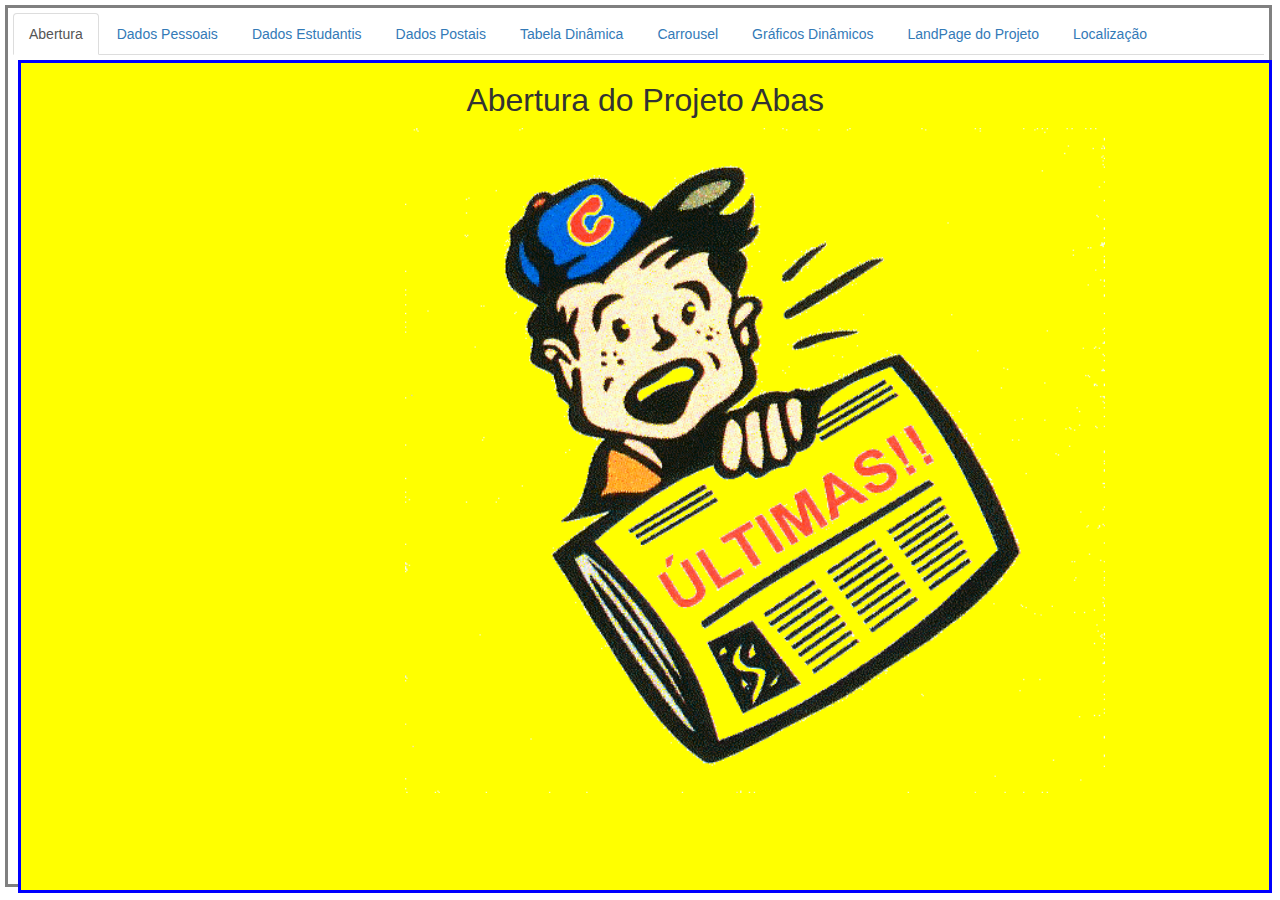
<file: Abas-Final/index.html>
<!DOCTYPE html>
<html lang="pt-BR">
<head>
  <title>Formulário Abas</title>
  <meta charset="utf-8">
  <meta name="viewport" content="width=device-width, initial-scale=1">
  <link rel="stylesheet" href="https://maxcdn.bootstrapcdn.com/bootstrap/3.4.1/css/bootstrap.min.css">
  <script src="https://ajax.googleapis.com/ajax/libs/jquery/3.7.1/jquery.min.js"></script>
  <script src="https://maxcdn.bootstrapcdn.com/bootstrap/3.4.1/js/bootstrap.min.js"></script>

  <link rel="stylesheet" type="text/css" media="screen" href="./style/style.css" />

</head>
<body>

<div class="container">
  <!-- <h2>Abas Dinâmicas</h2> -->
  <ul class="nav nav-tabs">
    <li class="active"><a data-toggle="tab" href="#abertura">Abertura</a></li>
    <li><a data-toggle="tab" href="#menu1">Dados Pessoais</a></li>
    <li><a data-toggle="tab" href="#menu2">Dados Estudantis</a></li>
    <li><a data-toggle="tab" href="#menu3">Dados Postais</a></li>
    <li><a data-toggle="tab" href="#menu4">Tabela Dinâmica</a></li>
    <li><a data-toggle="tab" href="#menu5">Carrousel</a></li>
    <li><a data-toggle="tab" href="#menu6">Gráficos Dinâmicos</a></li>
    <li><a data-toggle="tab" href="#menu7">LandPage do Projeto</a></li>
    <li><a data-toggle="tab" href="#menu8">Localização</a></li>
  </ul>

  <div class="tab-content">
    <div id="abertura" class="tab-pane fade in active">
      <h2 style="text-align: center; font-size: xx-large;">Abertura do Projeto Abas </h2> 
      <img src="./images/noticias.gif" alt="Abertura" style="width:60%;max-width:700px; margin-left: 30vw;">        
    </div>

    <div id="menu1" class="tab-pane fade">
      <figure>
        <!-- <img src="./images/mapa.png" alt="Mapa de Localização" style="width:100%;max-width:600px"> -->
        <img src="./images/pessoais.PNG" alt="Dados Pessoais" style="width:100%;max-width:1000px; margin-left: 20vw;">  
        <figcaption>Figura 1: Dados Pessoais do Aluno</figcaption>  
      </figure>
    </div>

    <div id="menu2" class="tab-pane fade">
      <!-- <h3>Ddos Postais</h3> -->
      <p>Sed ut perspiciatis unde omnis iste natus error sit voluptatem accusantium doloremque laudantium, totam rem aperiam.</p>
    </div>

    <div id="menu3" class="tab-pane fade">
      <h3>Dados Postais</h3>
      <p>Eaque ipsa quae ab illo inventore veritatis et quasi architecto beatae vitae dicta sunt explicabo.</p>
    </div>

    <div id="menu4" class="tab-pane fade">
      <h3>Tabela Dinâmica</h3>
      <p>Eaque ipsa quae ab illo inventore veritatis et quasi architecto beatae vitae dicta sunt explicabo.</p>
    </div>

    <div id="menu5" class="tab-pane fade">
      <h3>Carrousel</h3>
      <p>Ut enim ad minim veniam, quis nostrud exercitation ullamco laboris nisi ut aliquip ex ea commodo consequat.</p>
    </div>

    <div id="menu6" class="tab-pane fade">
      <h3>Gráficos</h3>
      <p>Sed ut perspiciatis unde omnis iste natus error sit voluptatem accusantium doloremque laudantium, totam rem aperiam.</p>
    </div>

    <div id="menu7" class="tab-pane fade">
      <h3>LandPage do Projeto</h3>
      <p>Eaque ipsa quae ab illo inventore veritatis et quasi architecto beatae vitae dicta sunt explicabo.</p>
    </div>

    <div id="menu8" class="tab-pane fade">
        <div class="row">
            <div class="col-md-12">
                <h3 class="text-center">Lanchão Franca</h3>
                <div class="text-center" style="margin-bottom: 20px;"> </div>
                <div style="height: 70vh; width: 95vw; margin-left: 30px;" >
                  <iframe src="https://www.google.com/maps/embed?pb=!1m18!1m12!1m3!1d2250.0439739756594!2d-47.387173633410725!3d-20.5353433476959!2m3!1f0!2f0!3f0!3m2!1i1024!2i768!4f13.1!3m3!1m2!1s0x94b0a61a2bab6353%3A0x747d97e57c257c46!2sEst%C3%A1dio%20Municipal%20Doutor%20Lancha%20Filho!5e1!3m2!1spt-BR!2sbr!4v1761671422141!5m2!1spt-BR!2sbr"      width="100%" 
                        height="100%" 
                        style="border:0; border-radius: 5px;" 
                        allowfullscreen="" 
                        loading="lazy" 
                        referrerpolicy="no-referrer-when-downgrade">
                    </iframe>
                </div>
            </div>
        </div>
    </div>

  </div>
</div>

</body>
</html>
</file>
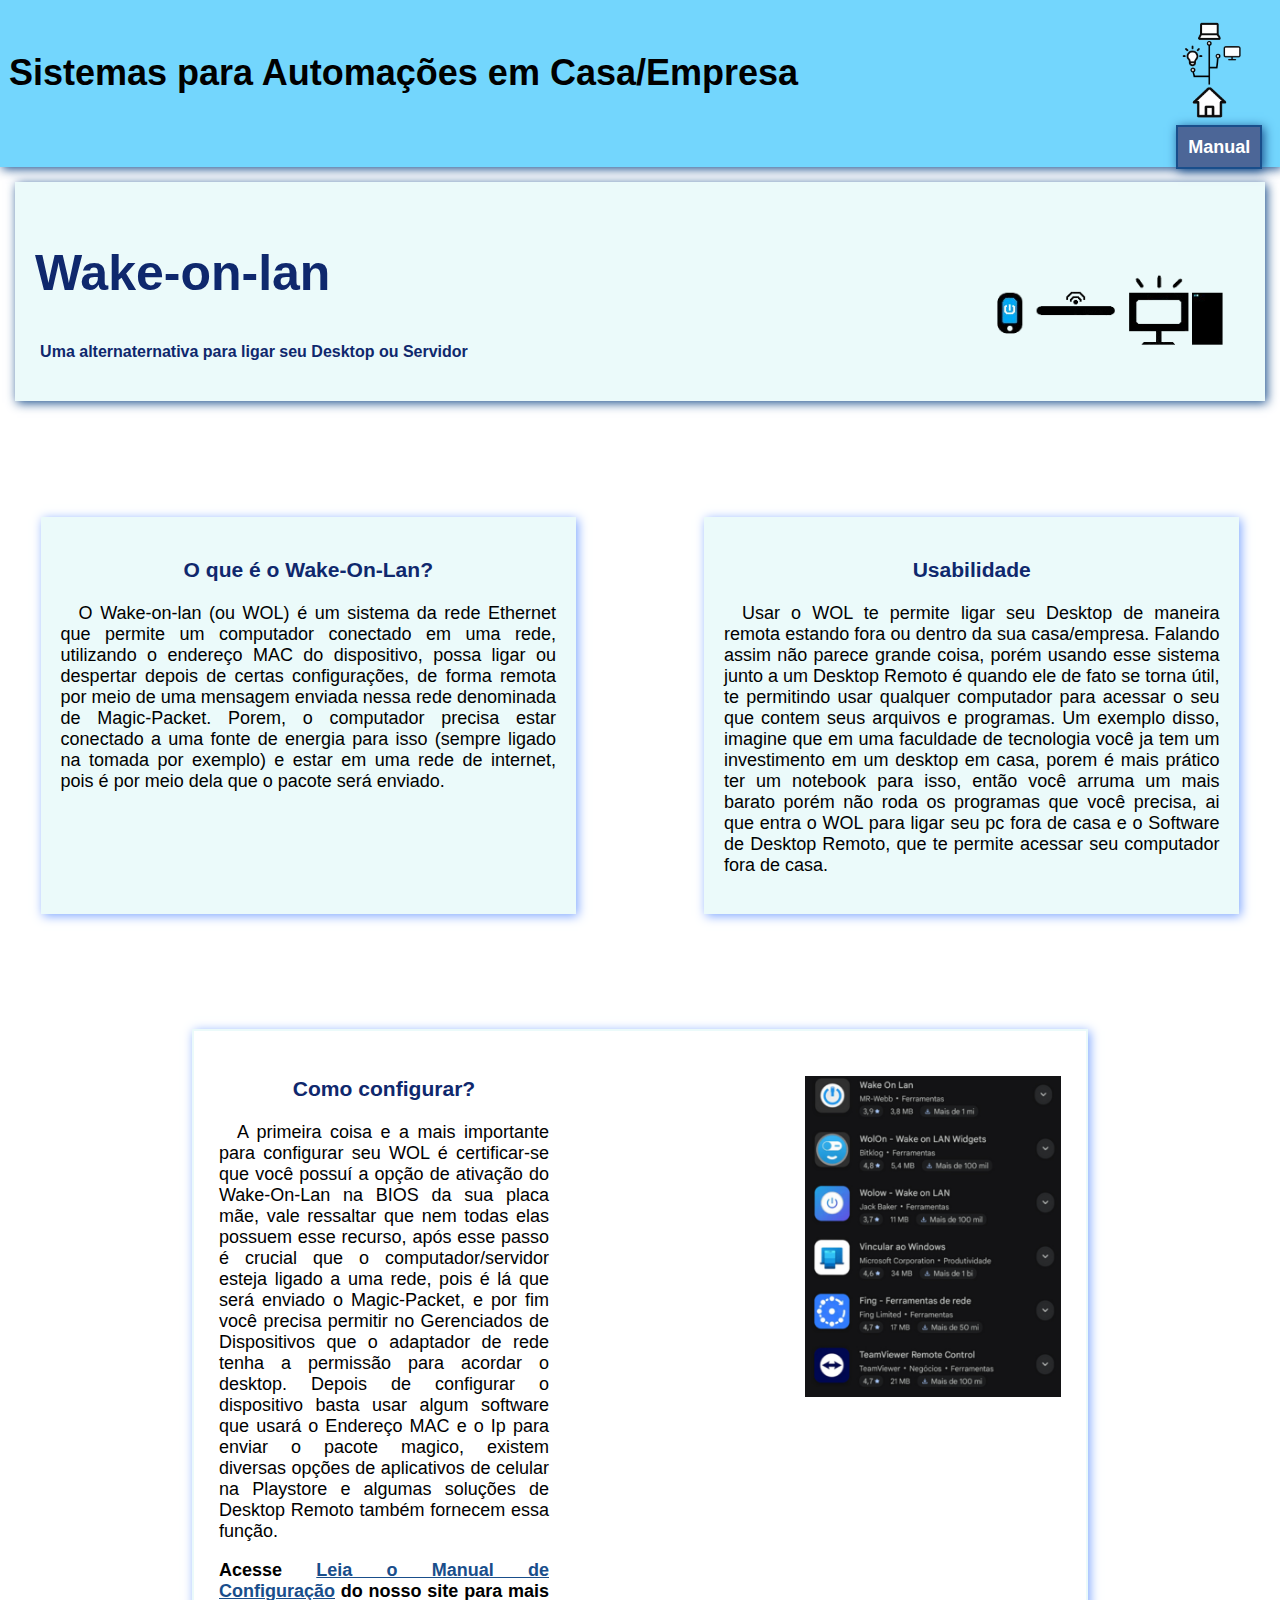
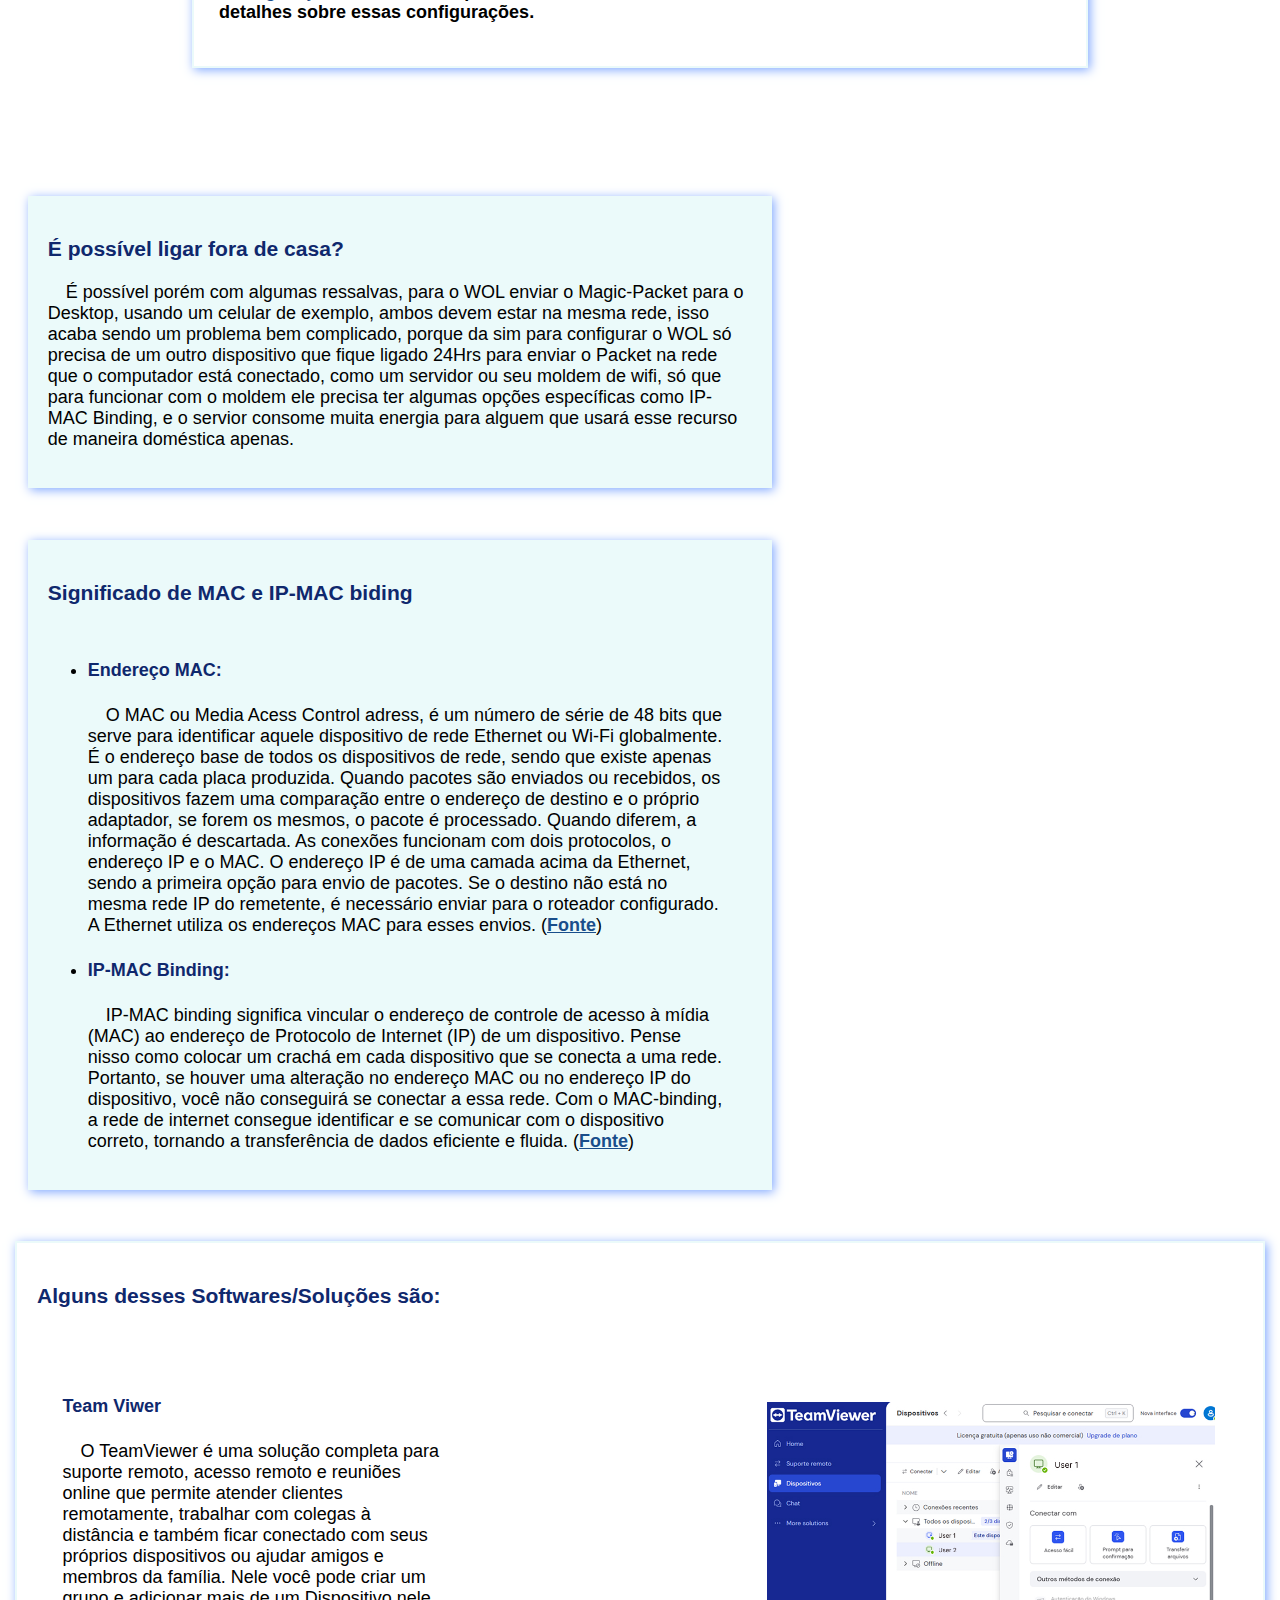
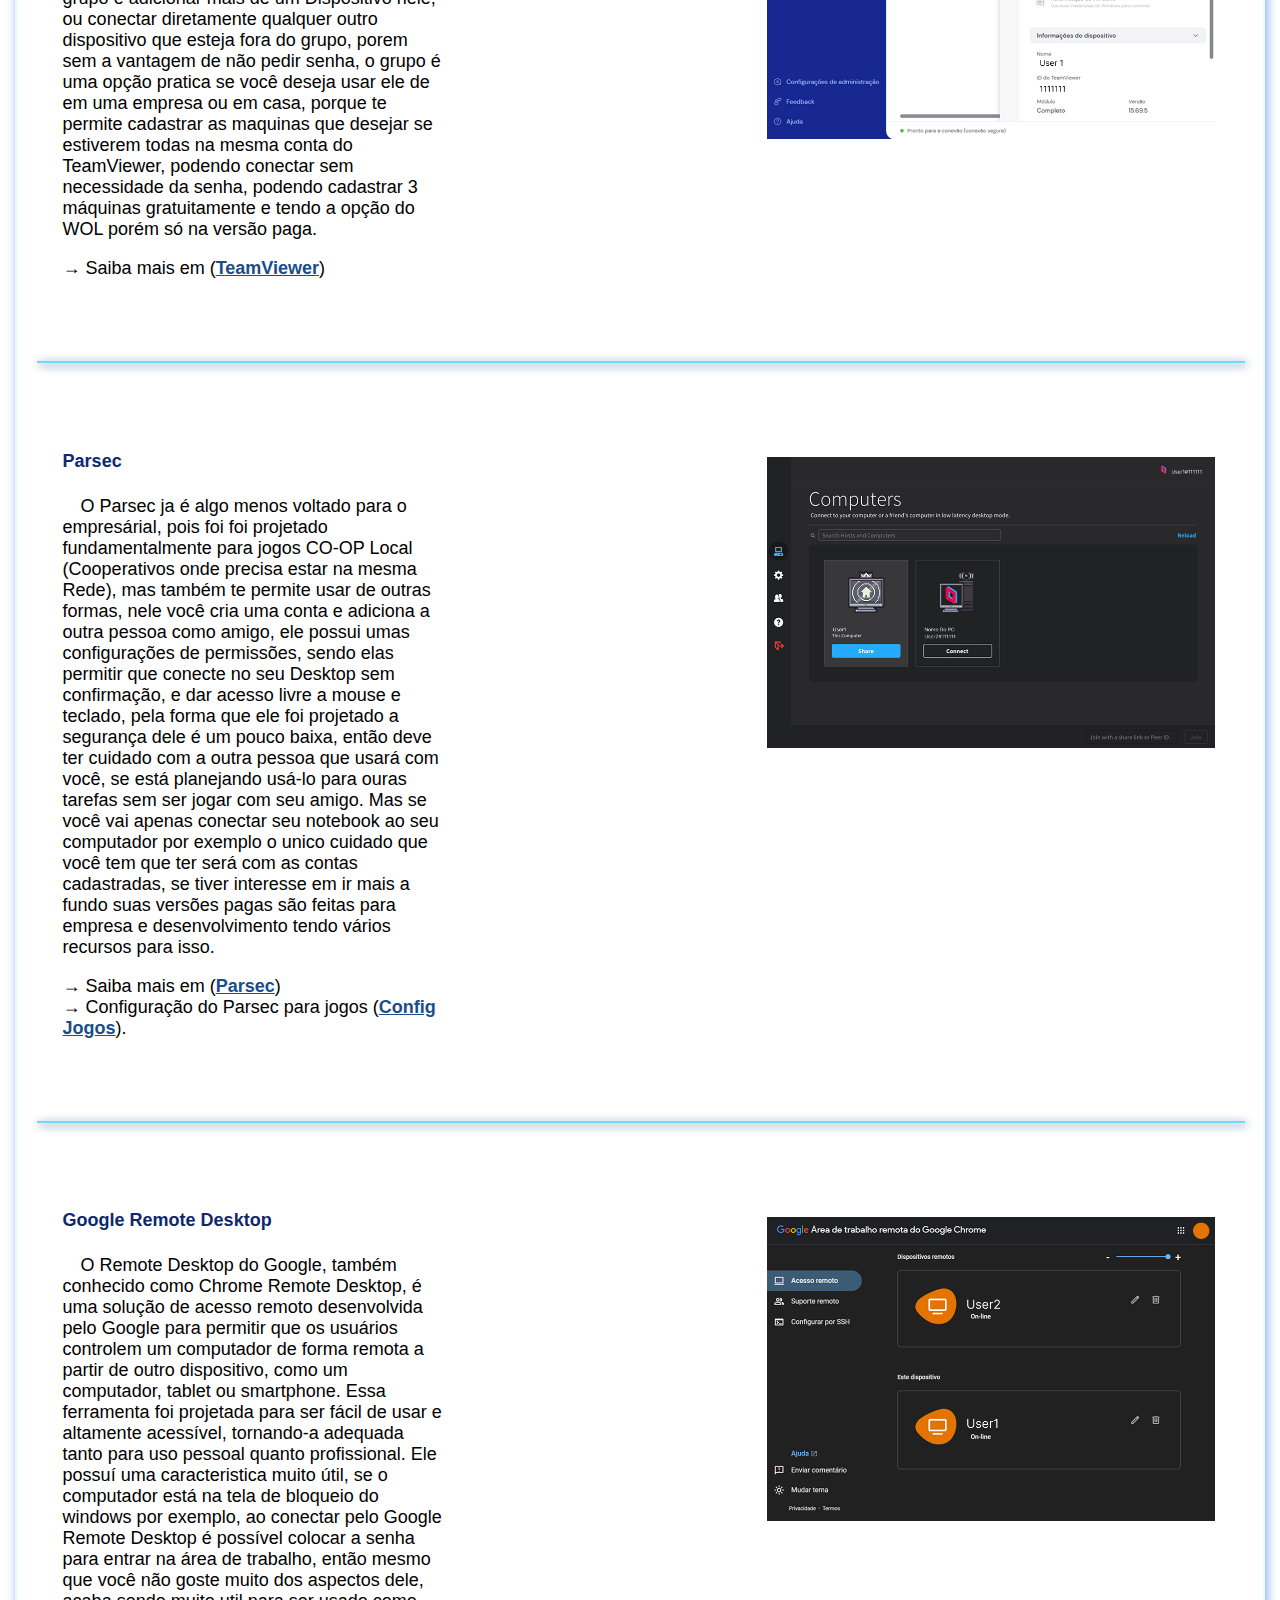
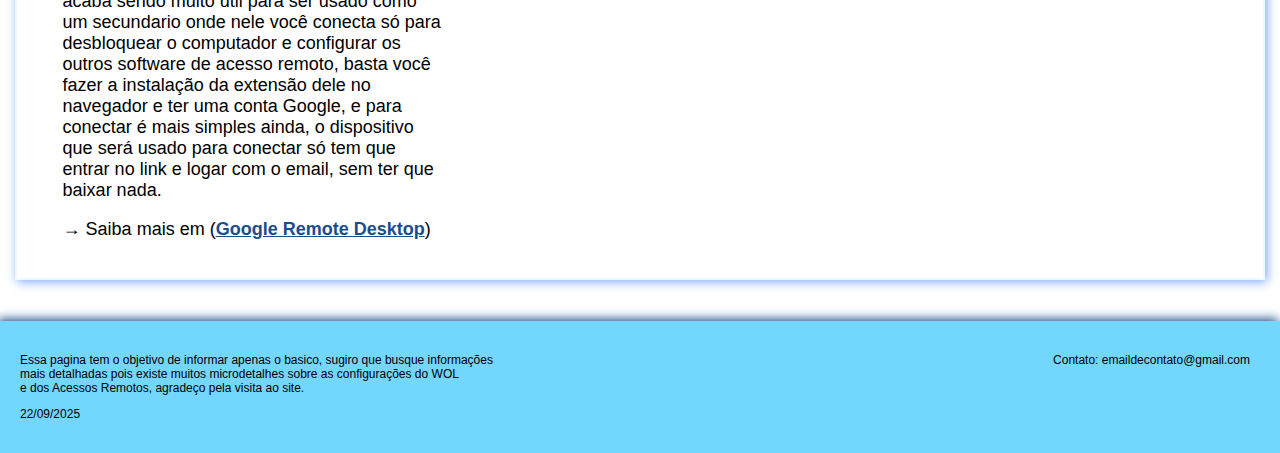
<file: SiteWOL/HTML/index.html>
<!DOCTYPE html>
<html lang="pt-BR">
<head>
    <meta charset="UTF-8">
    <meta name="viewport" content="width=device-width, initial-scale=1.0">
    <link rel="stylesheet" href="../CSS/style.css">
    <title>Automações em Casa e Empresas</title>
</head>
<body>
    <header>
        <div>
            <h1>Sistemas para Automações em Casa/Empresa</h1>
            <img id="imagemheader" src="../imagens/logoWol.png" alt="LogoWol">
        </div>
        <a id="menumain" href="../HTML/manual.html" target="_self">Manual</a>
    </header>
    <section>
        <div id="tituloInicial">
            <div id="tituloesubtitulo">
                <h2 id="titulo">Wake-on-lan</h2>
                <p id="subtitulo">Uma alternaternativa para ligar seu Desktop ou Servidor</p>
            </div>
            <img id="celular-desktop" src="../imagens/celular-desktop.png" alt="Celular ligando o Desktop">
        </div>

        <div id="bloco1">
            <div class="bloco1e2">
                <h3 id="titulo1">O que é o Wake-On-Lan?</h3>
                <p id="paragrafo1">O Wake-on-lan (ou WOL) é um sistema da rede Ethernet que permite um computador conectado em uma rede, utilizando o endereço MAC do dispositivo, possa ligar ou despertar depois de certas configurações, de forma remota por meio de uma mensagem enviada nessa rede denominada de Magic-Packet. Porem, o computador precisa estar conectado a uma fonte de energia para isso (sempre ligado na tomada por exemplo) e estar em uma rede de internet, pois é por meio dela que o pacote será enviado.</p>
            </div>
            <div class="bloco1e2">
                <h3 id="titulo2">Usabilidade</h3>
                <p id="paragrafo2">Usar o WOL te permite ligar seu Desktop de maneira remota estando fora ou dentro da sua casa/empresa. Falando assim não parece grande coisa, porém usando esse sistema junto a um Desktop Remoto é quando ele de fato se torna útil, te permitindo usar qualquer computador para acessar o seu que contem seus arquivos e programas. Um exemplo disso, imagine que em uma faculdade de tecnologia você ja tem um investimento em um desktop em casa, porem é mais prático ter um notebook para isso, então você arruma um mais barato porém não roda os programas que você precisa, ai que entra o WOL para ligar seu pc fora de casa e o Software de Desktop Remoto, que te permite acessar seu computador fora de casa.</p>
            </div>
        </div>

        <div id="bloco3">
            <div id="comoconfig">
                <h3 id="titulo3">Como configurar?</h3>
                <p id="paragrafo3">A primeira coisa e a mais importante para configurar seu WOL é certificar-se que você possuí a opção de ativação do Wake-On-Lan na BIOS da sua placa mãe, vale ressaltar que nem todas elas possuem esse recurso, após esse passo é crucial que o computador/servidor esteja ligado a uma rede, pois é lá que será enviado o Magic-Packet, e por fim você precisa permitir no Gerenciados de Dispositivos que o adaptador de rede tenha a permissão para acordar o desktop. Depois de configurar o dispositivo basta usar algum software que usará o Endereço MAC e o Ip para enviar o pacote magico, existem diversas opções de aplicativos de celular na Playstore e algumas soluções de Desktop Remoto também fornecem essa função.</p>
                <p class="linkparagrafo3">Acesse <a class="linksF" href="../HTML/manual.html">Leia o Manual de Configuração</a>  do nosso site para mais detalhes sobre essas configurações.</p>
            </div>
            <img id="comoconfigIMG" src="../imagens/playstore-apps.jpg" alt="Aplicativos WOL">
        </div>

        <div id="bloco4">
            <h3 id="titulo4">É possível ligar fora de casa?</h3>
            <p id="paragrafo4">É possível porém com algumas ressalvas, para o WOL enviar o Magic-Packet para o Desktop, usando um celular de exemplo, ambos devem estar na mesma rede, isso acaba sendo um problema bem complicado, porque da sim para configurar o WOL só precisa de um outro dispositivo que fique ligado 24Hrs para enviar o Packet na rede que o computador está conectado, como um servidor ou seu moldem de wifi, só que para funcionar com o moldem ele precisa ter algumas opções específicas como  IP-MAC Binding, e o servior consome muita energia para alguem que usará esse recurso de maneira doméstica apenas.</p>
        </div>
        
        <div id="bloco5">
            <h3>Significado de MAC e IP-MAC biding</h3>
            <ul>
                <li><h4>Endereço MAC:</h4> <p id="paragrafolista">O MAC ou Media Acess Control adress, é um número de série de 48 bits que serve para identificar aquele dispositivo de rede Ethernet ou Wi-Fi globalmente. É o endereço base de todos os dispositivos de rede, sendo que existe apenas um para cada placa produzida. Quando pacotes são enviados ou recebidos, os dispositivos fazem uma comparação entre o endereço de destino e o próprio adaptador, se forem os mesmos, o pacote é processado. Quando diferem, a informação é descartada. As conexões funcionam com dois protocolos, o endereço IP e o MAC. O endereço IP é de uma camada acima da Ethernet, sendo a primeira opção para envio de pacotes. Se o destino não está no mesma rede IP do remetente, é necessário enviar para o roteador configurado. A Ethernet utiliza os endereços MAC para esses envios. (<a class="linksF" href="https://tecnoblog.net/responde/o-que-e-endereco-mac/" target="_blank">Fonte</a>)</p> </li>

                <li><h4>IP-MAC Binding:</h4> <p id="paragrafolista">IP-MAC binding significa vincular o endereço de controle de acesso à mídia (MAC) ao endereço de Protocolo de Internet (IP) de um dispositivo. Pense nisso como colocar um crachá em cada dispositivo que se conecta a uma rede. Portanto, se houver uma alteração no endereço MAC ou no endereço IP do dispositivo, você não conseguirá se conectar a essa rede. Com o MAC-binding, a rede de internet consegue identificar e se comunicar com o dispositivo correto, tornando a transferência de dados eficiente e fluida. (<a class="linksF" href="https://www.makeuseof.com/what-is-mac-binding-how-does-it-work/" target="_blank">Fonte</a>)</p> </li>
            </ul>
        </div>
        <div id="bloco6">
            <h3>Alguns desses Softwares/Soluções são:</h3>

            <div id="teamviewer">
                <div id="teamviewerconfig">
                    <h4>Team Viwer</h4>
                    <p id="paragrafoteamviewer">O TeamViewer é uma solução completa para suporte remoto, acesso remoto e reuniões online que permite atender clientes remotamente, trabalhar com colegas à distância e também ficar conectado com seus próprios dispositivos ou ajudar amigos e membros da família. Nele você pode criar um grupo e adicionar mais de um Dispositivo nele, ou conectar diretamente qualquer outro dispositivo que esteja fora do grupo, porem sem a vantagem de não pedir senha, o grupo é uma opção pratica se você deseja usar ele de em uma empresa ou em casa, porque te permite cadastrar as maquinas que desejar se estiverem todas na mesma conta do TeamViewer, podendo conectar sem necessidade da senha, podendo cadastrar 3 máquinas gratuitamente e tendo a opção do WOL porém só na versão paga. <p>
                    <p class="linksremotos">&rarr; Saiba mais em (<a class="linksF" href="https://www.teamviewer.com/pt-br/global/support/knowledge-base/teamviewer-classic/what-is-teamviewer/" target="_blank">TeamViewer</a>)</p>
                </div>
                <img id="teamviewerIMG" src="../imagens/team-viewer.jpg" alt="TeamViewer">
            </div>
            <hr/>
            <div id="parsec">
                <div id="parsecconfig">
                    <h4>Parsec</h4>
                    <p id="paragrafoparsec">O Parsec ja é algo menos voltado para o empresárial, pois foi foi projetado fundamentalmente para jogos CO-OP Local (Cooperativos onde precisa estar na mesma Rede), mas também te permite usar de outras formas, nele você cria uma conta e adiciona a outra pessoa como amigo, ele possui umas configurações de permissões, sendo elas permitir que conecte no seu Desktop sem confirmação, e dar acesso livre a mouse e teclado, pela forma que ele foi projetado a segurança dele é um pouco baixa, então deve ter cuidado com a outra pessoa que usará com você, se está planejando usá-lo para ouras tarefas sem ser jogar com seu amigo. Mas se você vai apenas conectar seu notebook ao seu computador por exemplo o unico cuidado que você tem que ter será com as contas cadastradas, se tiver interesse em ir mais a fundo suas versões pagas são feitas para empresa e desenvolvimento tendo vários recursos para isso.</p>

                    <p class="linksremotos">&rarr; Saiba mais em (<a class="linksF" href="https://parsec.app/" target="_blank">Parsec</a>) <br/>&rarr; Configuração do Parsec para jogos (<a class="linksF" href="https://www.adrenaline.com.br/tutorial/parsec-o-que-e-como-funciona-e-como-usar-em-jogos/" target="_blank">Config Jogos</a>).</p>

                </div>
                <img id="parsecIMG" src="../imagens/Parsec.jpg" alt="">
            </div>
            <hr/>
            <div id="google">
                <div id="googleconfig">
                    <h4>Google Remote Desktop</h4>
                    <p id="paragrafogoogle">O Remote Desktop do Google, também conhecido como Chrome Remote Desktop, é uma solução de acesso remoto desenvolvida pelo Google para permitir que os usuários controlem um computador de forma remota a partir de outro dispositivo, como um computador, tablet ou smartphone. Essa ferramenta foi projetada para ser fácil de usar e altamente acessível, tornando-a adequada tanto para uso pessoal quanto profissional. Ele possuí uma caracteristica muito útil, se o computador está na tela de bloqueio do windows por exemplo, ao conectar pelo Google Remote Desktop é possível colocar a senha para entrar na área de trabalho, então mesmo que você não goste muito dos aspectos dele, acaba sendo muito util para ser usado como um secundario onde nele você conecta só para desbloquear o computador e configurar os outros software de acesso remoto, basta você fazer a instalação da extensão dele no navegador e ter uma conta Google, e para conectar é mais simples ainda, o dispositivo que será usado para conectar só tem que entrar no link e logar com o email, sem ter que baixar nada. </p>

                    <p class="linksremotos">&rarr; Saiba mais em (<a class="linksF" href="https://remotedesktop.google.com/?hl=pt-br" target="_blank">Google Remote Desktop</a>)</p>
                </div>
                <img id="googleIMG" src="../imagens/GoogleDesktop.jpg" alt="Google Remote Desktop">
            </div>
        </div>
    </section>
</body>

<footer>
    <p>Essa pagina tem o objetivo de informar apenas o basico, sugiro que busque informações <br/> mais detalhadas pois existe muitos microdetalhes sobre as configurações do WOL <br>e dos Acessos Remotos, agradeço pela visita ao site.</p>
    <p>22/09/2025</p>
    <p id="contatofooter">Contato: emaildecontato@gmail.com</p>
</footer>
</html>
</file>
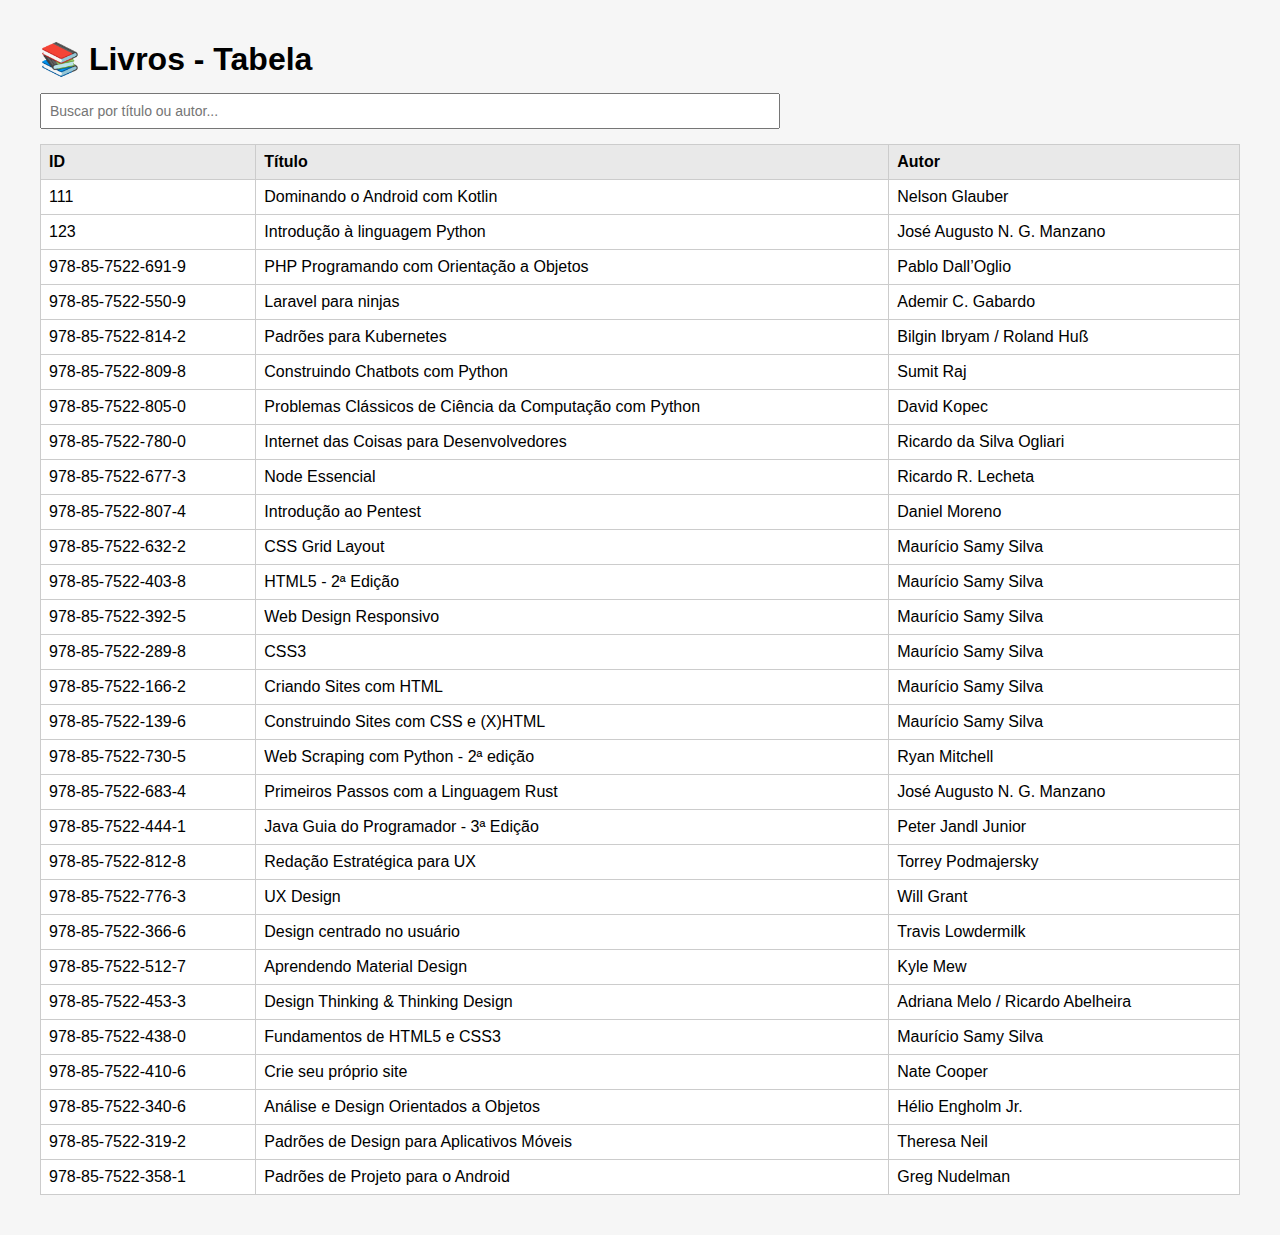
<file: ZIPs/Extraidos/exemplos/atividade12/index.html>
<!DOCTYPE html>
<html lang="pt-BR">
<head>
  <meta charset="UTF-8">
  <link rel="stylesheet" href="style.css">
  <title>📚 Livros - Tabela</title>
  
</head>
<body>

  <h1>📚 Livros - Tabela</h1>
  <input type="text" id="busca" placeholder="Buscar por título ou autor..." onkeyup="filtrarLivros()">

  <table id="tabela-livros">
    <thead>
      <tr>
        <th>ID</th>
        <th>Título</th>
        <th>Autor</th>
      </tr>
    </thead>
    <tbody></tbody>
  </table>

  <script src="livro.js"></script>
</body>
</html>
</file>
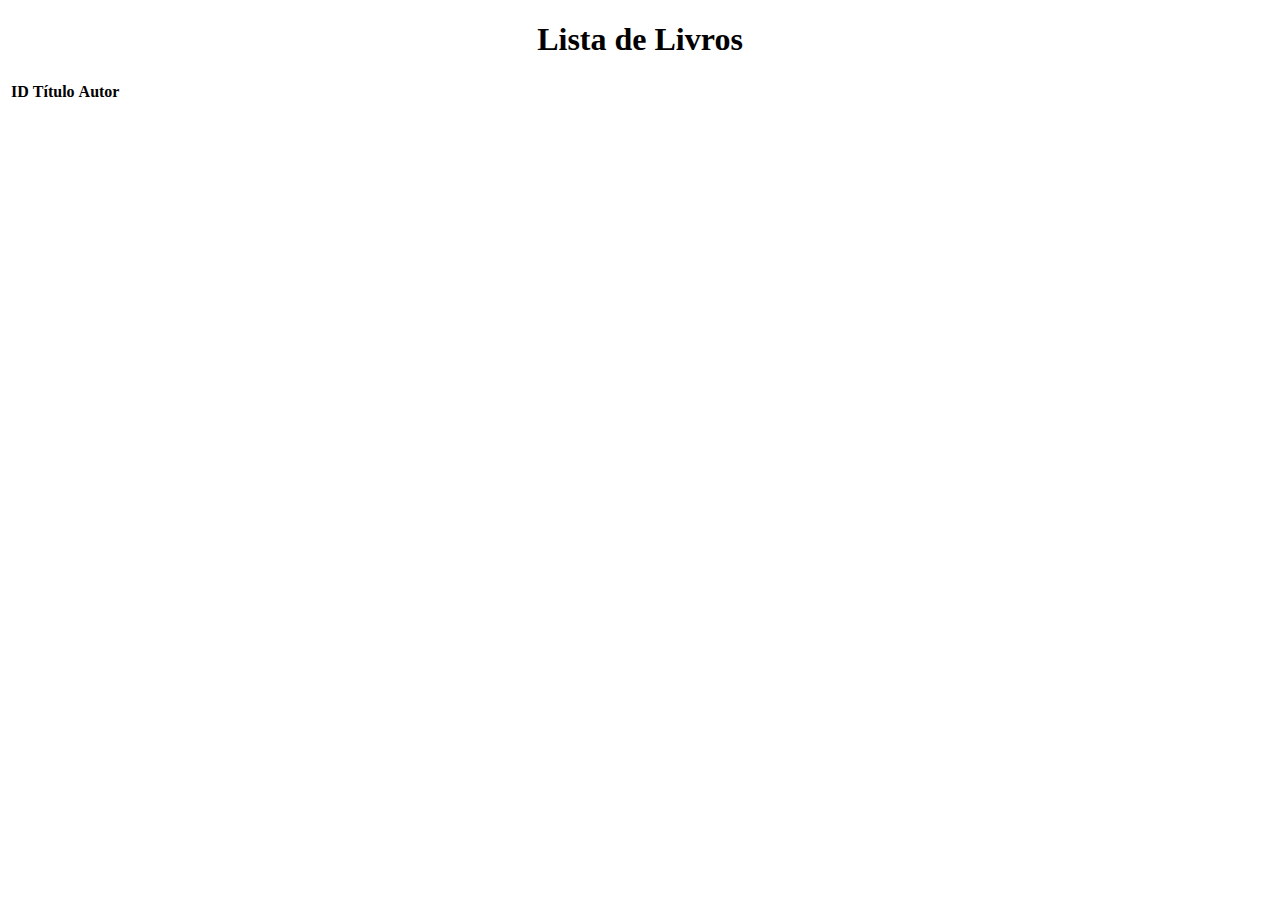
<file: ZIPs/Extraidos/exemplos/exercicio05-json/index.html>
<!DOCTYPE html>
<html lang="pt-BR">
<head>
  <meta charset="UTF-8">
  <title>Livros em Tabela</title>
  <link rel="stylesheet" href="estilo.css">
</head>
<body>
  <h1>Lista de Livros</h1>
  <table id="tabela-livros">
    <thead>
      <tr>
        <th>ID</th>
        <th>Título</th>
        <th>Autor</th>
      </tr>
    </thead>
    <tbody>
      <!-- Dados serão inseridos aqui via JavaScript -->
    </tbody>
  </table>

</body>
</html>
</file>
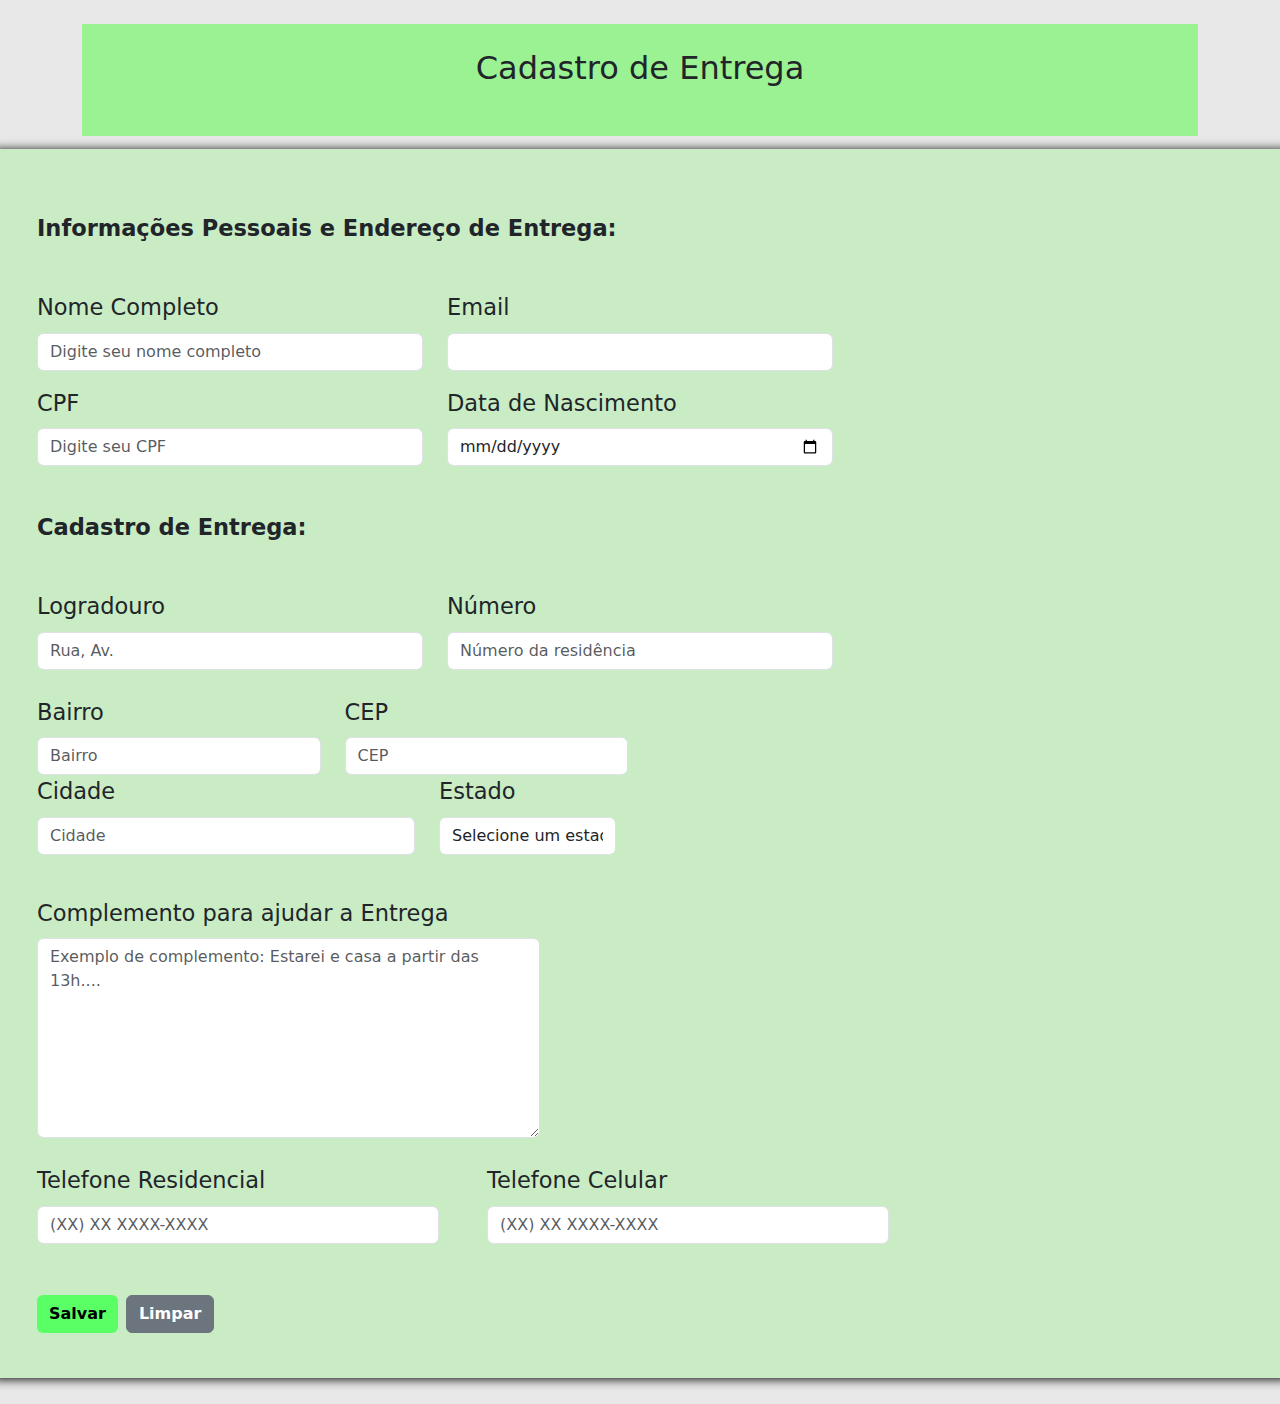
<file: HTML/cadastro.html>
<!DOCTYPE html>
<html lang="pt-BR">
<head>
  <meta charset="UTF-8">
  <meta name="viewport" content="width=device-width, initial-scale=1.0">
  <title>Cadastro</title>
  
  <!-- Bootstrap CSS -->
  <link href="https://cdn.jsdelivr.net/npm/bootstrap@5.3.3/dist/css/bootstrap.min.css" rel="stylesheet">
  <link rel="stylesheet" href="../CSS/cadastro.css">
</head>
<body>
  <div class="container mt-4">
    <div id="titulo" >
      <h2 class="text-center mb-4">Cadastro de Entrega</h2>
    </div>

    <form class="fundo">
      <div id="titulo1">
        <p>Informações Pessoais e Endereço de Entrega:</p>
      </div>

      <!-- Nome completo e Email-->
      <div class="row mb-3">
        <div class="col-md-4">
          <label for="nomeCompleto" class="form-label">Nome Completo</label>
          <input type="text" class="form-control" id="nomeCompleto" placeholder="Digite seu nome completo" required>
        </div>
        <div class="col-md-4">
          <label for="email" class="form-label">Email</label>
          <input type="email" class="form-control" id="email">
        </div>
      </div>

      <!-- CPF e Data de Nascimento -->
      
      <div class="row mb-3">
        <div class="col-md-4">
          <label for="cpf" class="form-label">CPF</label>
          <input type="text" class="form-control" id="cpf" placeholder="Digite seu CPF" required>
        </div>
        
        <div class="col-md-4">
          <label for="dataNascimento" class="form-label">Data de Nascimento</label>
          <input type="date" class="form-control" id="dataNascimento" required>
        </div>
      </div>

      <div id="titulo2">
        <p>Cadastro de Entrega:</p>
      </div>

      <!-- Endereço, Número e Complemento -->
      <div class="espacoCampos">
        <div class="row mb-3">
          <div class="col-md-4">
            <label for="logradouro" class="form-label">Logradouro</label>
            <input type="text" class="form-control" id="logradouro" placeholder="Rua, Av." required>
          </div>
          
          <div class="col-md-4">
            <label for="numero" class="form-label">Número</label>
            <input type="text" class="form-control" id="numero" placeholder="Número da residência" required>
          </div>
        </div>
      </div>

      <!-- Bairro, CEP, Cidade e Estado -->
      
      <div class="espacoCampos">
        <div class="row mb-3">
          <div class="col-md-3">
            <label for="bairro" class="form-label">Bairro</label>
            <input type="text" class="form-control" id="bairro" placeholder="Bairro">
          </div>
          <div class="col-md-3">
            <label for="cep" class="form-label">CEP</label>
            <input type="text" class="form-control" id="cep" placeholder="CEP">
          </div>
        
        <div class="row mb-3">
            <div class="col-md-4">
              <label for="cidade" class="form-label">Cidade</label>
              <input type="text" class="form-control" id="cidade" placeholder="Cidade" required>
            </div>
            <div class="col-md-2">
              <label for="estado" class="form-label">Estado</label>
              <select id="estado" class="selectpicker form-control" data-live-search="true" required>
                <option value="">Selecione um estado...</option>
                <option value="acr">AC - Acre</option>
                <option value="alg">AL - Alagoas</option>
                <option value="amap">AP - Amapá</option>
                <option value="amazo">AM - Amazonas</option>
                <option value="bah">BA - Bahia</option>
                <option value="cea">CE - Ceará</option>
                <option value="distr">DF - Distrito Federal</option>
                <option value="esp">ES - Espírito Santo</option>
                <option value="goi">GO - Goiás</option>
                <option value="mara">MA - Maranhão</option>
                <option value="mato grosso">MT - Mato Grosso</option>
                <option value="mato grosso do sul">MS - Mato Grosso do Sul</option>
                <option value="minas">MG - Minas Gerais</option>
                <option value="para">PA - Pará</option>
                <option value="paraiba">PB - Paraíba</option>
                <option value="paran">PR - Paraná</option>
                <option value="perna">PE - Pernambuco</option>
                <option value="piau">PI - Piauí</option>
                <option value="rio">RJ - Rio de Janeiro</option>
                <option value="rio grande do norte">RN - Rio Grande do Norte</option>
                <option value="rio grande do sul">RS - Rio Grande do Sul</option>
                <option value="rond">RO - Rondônia</option>
                <option value="rorai">RR - Roraima</option>
                <option value="santa">SC - Santa Catarina</option>
                <option value="sao p">SP - São Paulo</option>
                <option value="serg">SE - Sergipe</option>
                <option value="tocan">TO - Tocantins</option>
              </select>
            </div>
          </div>
        </div>

        <div class="espacoCampos">
          <div class="col-md-5">
            <label for="complemento" class="form-label">Complemento para ajudar a Entrega</label>
            <textarea id="caixaTexto" type="text" rows="7" placeholder="Exemplo de complemento: Estarei e casa a partir das 13h...." class="form-control"></textarea>
          </div>
        </div>

      <!-- Telefones -->
      <div class="espacoCampos">
        <div  class="d-flex gap-5" class="row mb-3">
          <div class="col-md-4">
            <label for="telefoneResidencial" class="form-label">Telefone Residencial</label>
            <input type="tel" class="form-control" id="telefoneResidencial" placeholder="(XX) XX XXXX-XXXX">
          </div>
          <div class="col-md-4">
            <label for="telefoneCelular" class="form-label">Telefone Celular</label>
            <input type="tel" class="form-control" id="telefoneCelular" placeholder="(XX) XX XXXX-XXXX">
          </div>
        </div>
      </div>

      <!-- Botões -->
      <div id="botoes" class="d-flex gap-2">
        <button id="salvar" type="submit" class="btn btn-primary">Salvar</button>
        <button id="limpar" type="reset" class="btn btn-secondary">Limpar</button>
      </div>
    </form>
  </div>

  <!-- Bootstrap JS -->
  <script src="https://cdn.jsdelivr.net/npm/bootstrap@5.3.3/dist/js/bootstrap.bundle.min.js"></script>
</body>
</html>
</file>
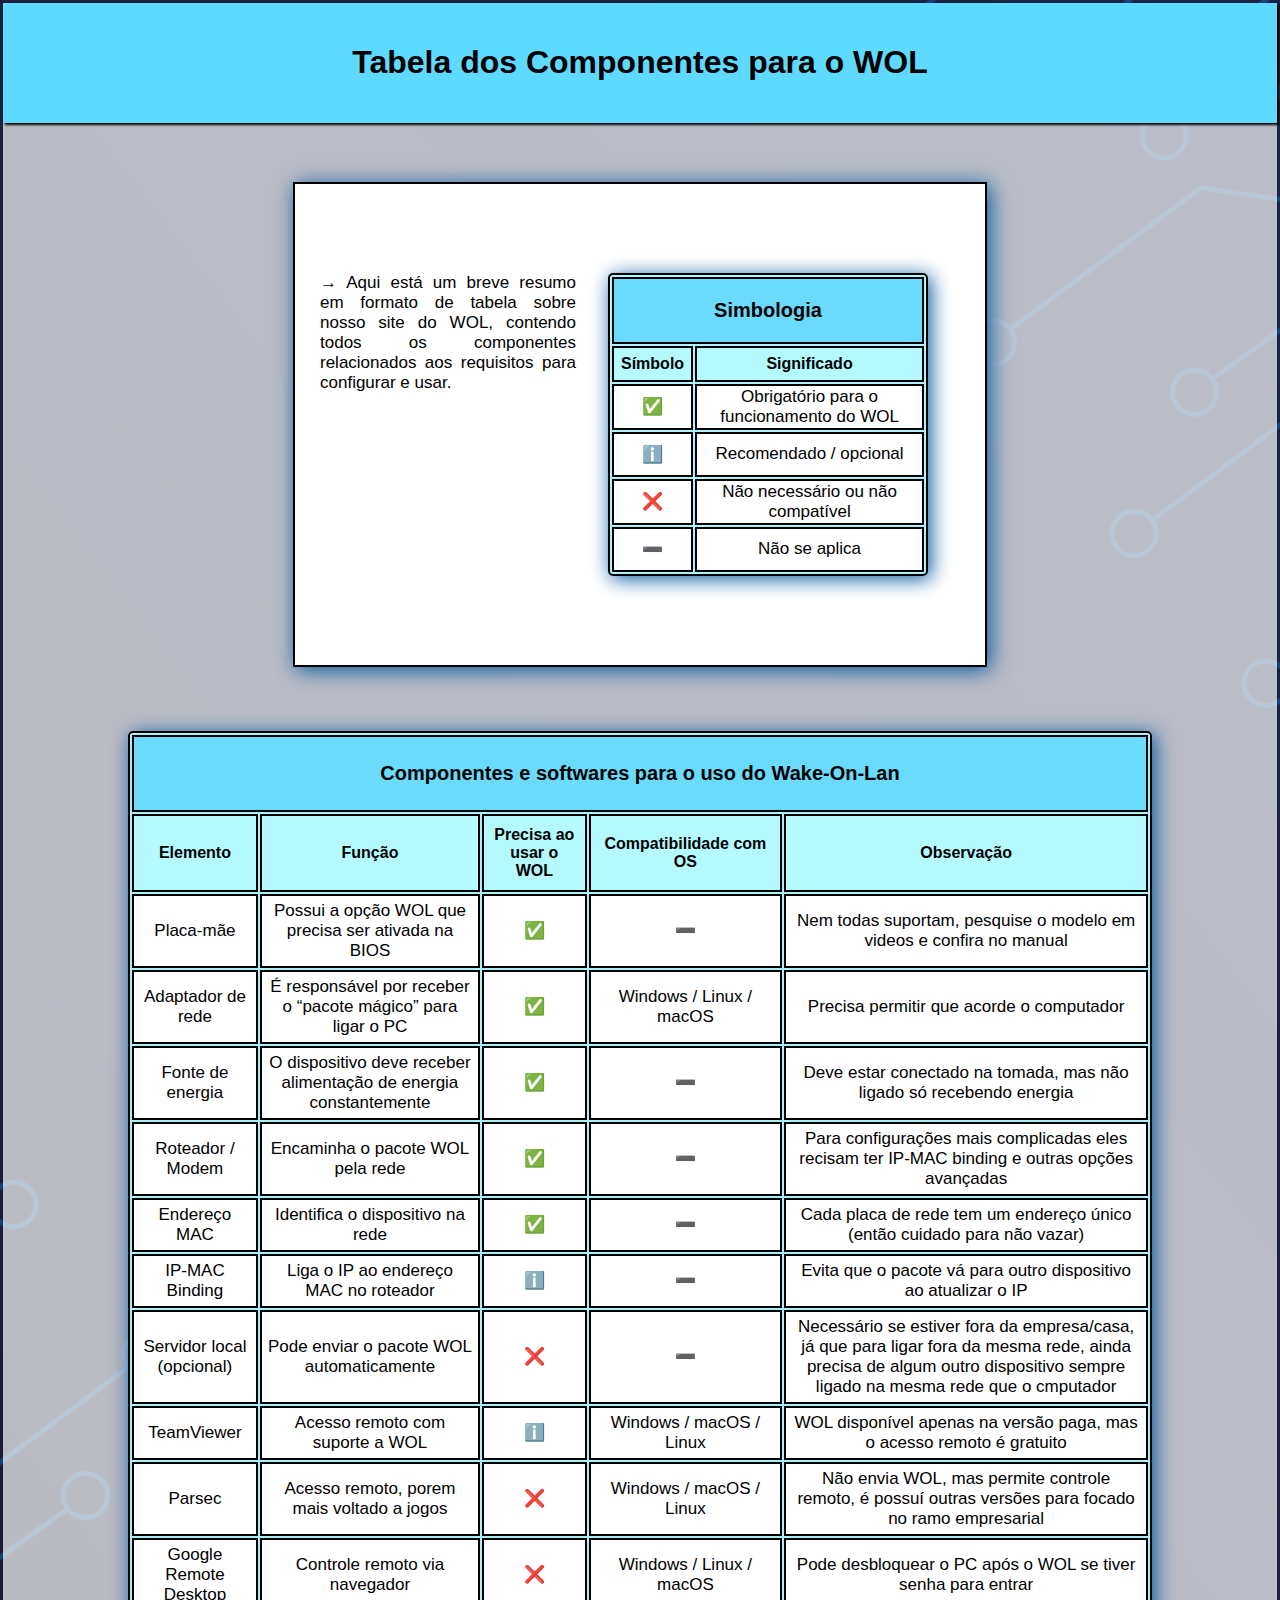
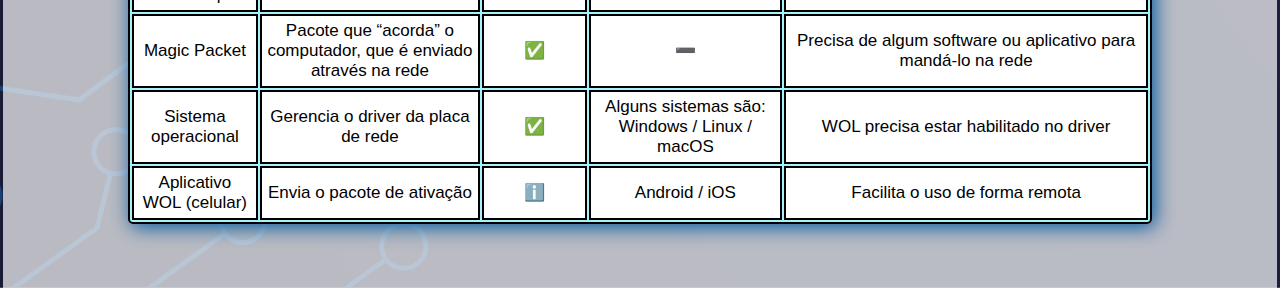
<file: HTML/tabela.html>
<!DOCTYPE html>
<html lang="pt-BR">
<head>
  <meta charset="UTF-8">
  <meta name="viewport" content="width=device-width, initial-scale=1.0">
  <link rel="stylesheet" href="../CSS/tabela.css">
  <title>Tabela</title>
</head>
<body>

  <div id="tituloPaginaTab">
    <h1>Tabela dos Componentes para o WOL</h1>
  </div>

  <div id="caixatabela1">
    <p>&RightArrow; Aqui está um breve resumo em formato de tabela sobre nosso site do WOL, contendo todos os componentes relacionados aos requisitos para configurar e usar.</p>
    <table id="tabela1">
      <thead>
        <th colspan="2" id="tituloSimbolo">Simbologia</th>
        <tr id="simbSign">
          <th>Símbolo</th>
          <th>Significado</th>
        </tr>
      </thead>
      <tbody>
        <tr><td class="tabela1TD1">✅</td> <td>Obrigatório para o funcionamento do WOL</td> </tr>
        <tr><td class="tabela1TD1">ℹ️</td> <td>Recomendado / opcional</td> </tr>
        <tr><td class="tabela1TD1">❌</td> <td>Não necessário ou não compatível</td> </tr>
        <tr><td class="tabela1TD1">➖</td> <td>Não se aplica</td> </tr>
      </tbody>
    </table>
  </div>

  <div id="caixatabela2">
    <table id="tabela2">
      <thead>
        <th colspan="5" id="tituloTabela">Componentes e softwares para o uso do Wake-On-Lan</th>
        <tr>
          <th class="tabela2TH2">Elemento</th>
          <th class="tabela2TH2">Função</th>
          <th class="tabela2TH2">Precisa ao usar o WOL</th>
          <th class="tabela2TH2">Compatibilidade com OS</th>
          <th class="tabela2TH2">Observação</th>
        </tr>
      </thead>
      <tbody></tbody>
    </table>
  </div>
  <script src="../JS/tabela.js"></script>
</body>
</html>
</file>
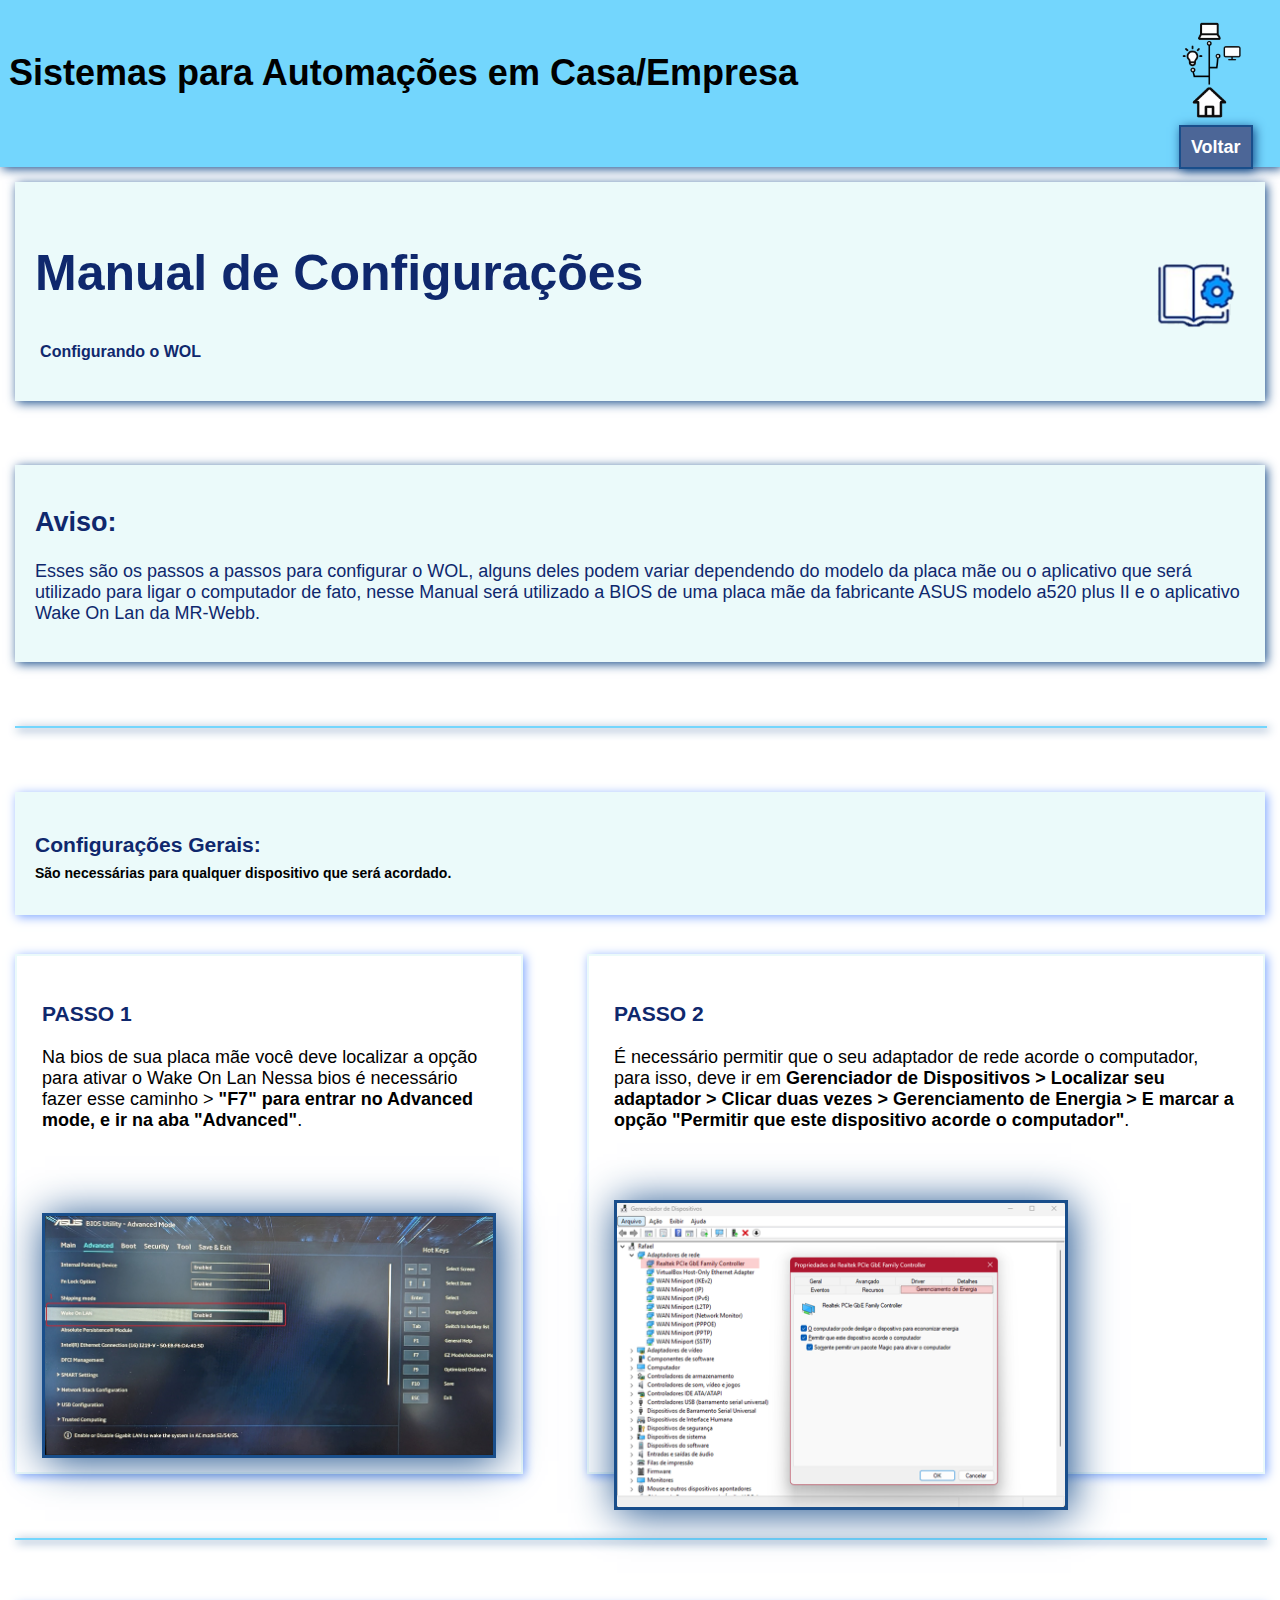
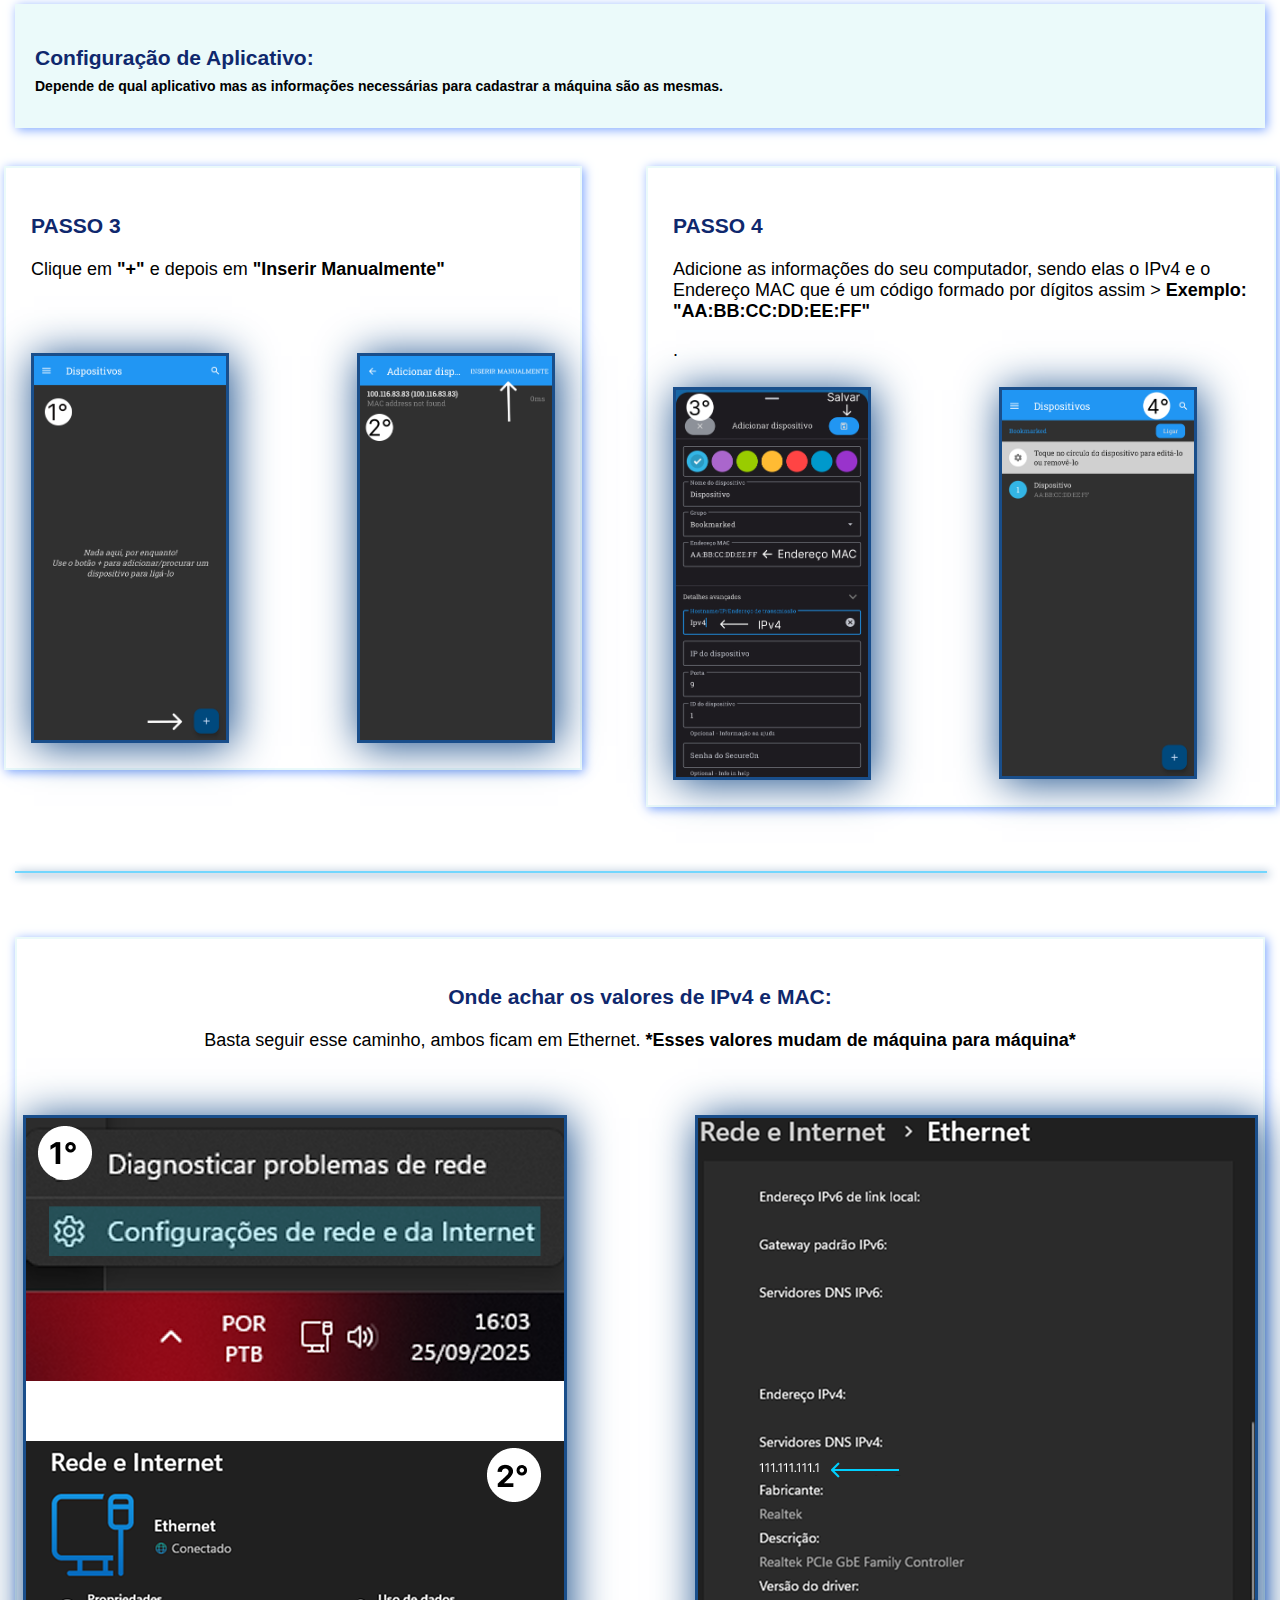
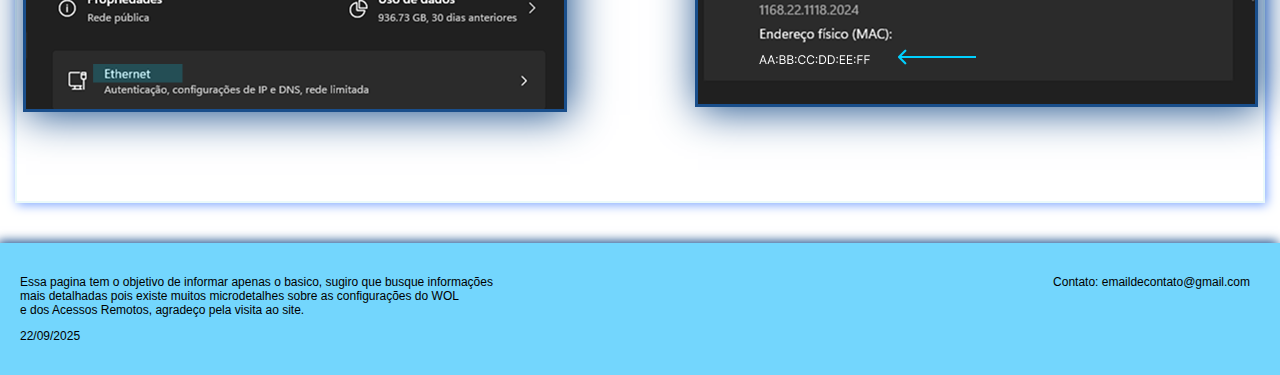
<file: SiteWOL/HTML/manual.html>
<!DOCTYPE html>
<html lang="pt-BR">
<head>
    <meta charset="UTF-8">
    <meta name="viewport" content="width=device-width, initial-scale=1.0">
    <link rel="stylesheet" href="../CSS/manual.css">
    <link rel="stylesheet" href="../CSS/style.css">
    <title>Automações em Casa e Empresas</title>
</head>
<body>
    <header>
        <div>
            <h1>Sistemas para Automações em Casa/Empresa</h1>
            <img id="imagemheader" src="../imagens/logoWol.png" alt="LogoWol">
        </div>
        <a id="menumanual" href="../HTML/index.html" target="_self">Voltar</a>
    </header>
    <section>
        <div id="tituloInicial">
            <div id="tituloesubtitulo">
                <h2 id="titulo">Manual de Configurações</h2>
                <p id="subtitulo">Configurando o WOL</p>
            </div>
            <img id="IMGmanual" src="../imagens/imgmanual/IconeMenu 1.png" alt="Manual">
        </div>
        <div id="aviso">
            <h2>Aviso:</h2>
            <p>Esses são os passos a passos para configurar o WOL, alguns deles podem variar dependendo do modelo da placa mãe ou o aplicativo que será utilizado para ligar o computador de fato, nesse Manual será utilizado a BIOS de uma placa mãe da fabricante ASUS modelo a520 plus II e o aplicativo Wake On Lan da MR-Webb.</p>
        </div>
        <hr id="antestitulo"/>

        <div id="titulopassos">
            <h3>Configurações Gerais:</h3>
            <p class="manualsubtitulo"> São necessárias para qualquer dispositivo que será acordado.</p>
        </div>

        <div class="blocopassos">
            <div id="passo1">
                <h3>PASSO 1</h3>

                <p>Na bios de sua placa mãe você deve localizar a opção para ativar o Wake On Lan
                Nessa bios é necessário fazer esse caminho > <strong>"F7" para entrar no Advanced mode, e ir na aba "Advanced"</strong>.</p>

                <img id="imgpasso1" src="../imagens/imgmanual/asus-bios.png" alt="Bios placa mãe">
            </div>

            <div id="passo2">
                <h3>PASSO 2</h3> 

                <p>É necessário permitir que o seu adaptador de rede acorde o computador, para isso, deve ir em <strong>Gerenciador de Dispositivos > Localizar seu adaptador > Clicar duas vezes > Gerenciamento de Energia > E marcar a opção "Permitir que este dispositivo acorde o computador"</strong>.</p>

                <img id="imgpasso2" src="../imagens/imgmanual/gerenciador-dispositivo.jpg" alt="Adaptador de rede">
            </div>
        </div>
        <hr/>
        <div id="Segundotitulopassos">
            <h3>Configuração de Aplicativo:</h3>
            <p class="manualsubtitulo">Depende de qual aplicativo mas as informações necessárias para cadastrar a máquina são as mesmas.</p>
        </div>

        <div class="blocopassos">
            <div id="passo3">
                <h3>PASSO 3</h3>

                <p id="paragrafopasso3">Clique em <strong>"+"</strong> e depois em <strong>"Inserir Manualmente"</strong></p>

                <div id="IMGpasso3">
                    <img id="IMGapp1" src="../imagens/imgmanual/AppWOL1.png" alt="Aplicativo Wake On Lan 1">
                    <img id="IMGapp2"  src="../imagens/imgmanual/AppWOL2.png" alt="Aplicativo Wake On Lan 2">
                </div>
            </div>

            <div id="passo4">
                <h3>PASSO 4</h3>

                <p id="paragrafopasso4">Adicione as informações do seu computador, sendo elas o IPv4 e o Endereço MAC que é um código formado por dígitos assim > <strong>Exemplo: "AA:BB:CC:DD:EE:FF"</strong></p>.

                <div id="IMGpasso4">
                    <img id="IMGapp3" src="../imagens/imgmanual/AppWOL3.png" alt="Aplicativo Wake On Lan 2">
                    <img id="IMGapp4" src="../imagens/imgmanual/AppWOL4.png" alt="Aplicativo Wake On Lan 2">
                </div>
            </div>
        </div>
        <hr/>
        <div id="ethernet">
            <h3 id="ethernetTitulo">Onde achar os valores de IPv4 e MAC:</h3>

            <p id="ethernetParagrafo">Basta seguir esse caminho, ambos ficam em Ethernet. <strong>*Esses valores mudam de máquina para máquina*</strong></p>
            <div id="IMGethernet">
                <img id="ethernetimagem" src="../imagens/imgmanual/ethernet.png" alt="Como acessar o MAC">
                <img id="ethernetimagem" src="../imagens/imgmanual/EthernetMAC.png" alt="">
            </div>
        </div>
    </section>
</body>

<footer>
    <p>Essa pagina tem o objetivo de informar apenas o basico, sugiro que busque informações <br/> mais detalhadas pois existe muitos microdetalhes sobre as configurações do WOL <br>e dos Acessos Remotos, agradeço pela visita ao site.</p>
    <p>22/09/2025</p>
    <p id="contatofooter">Contato: emaildecontato@gmail.com</p>
</footer>
</html>
</file>
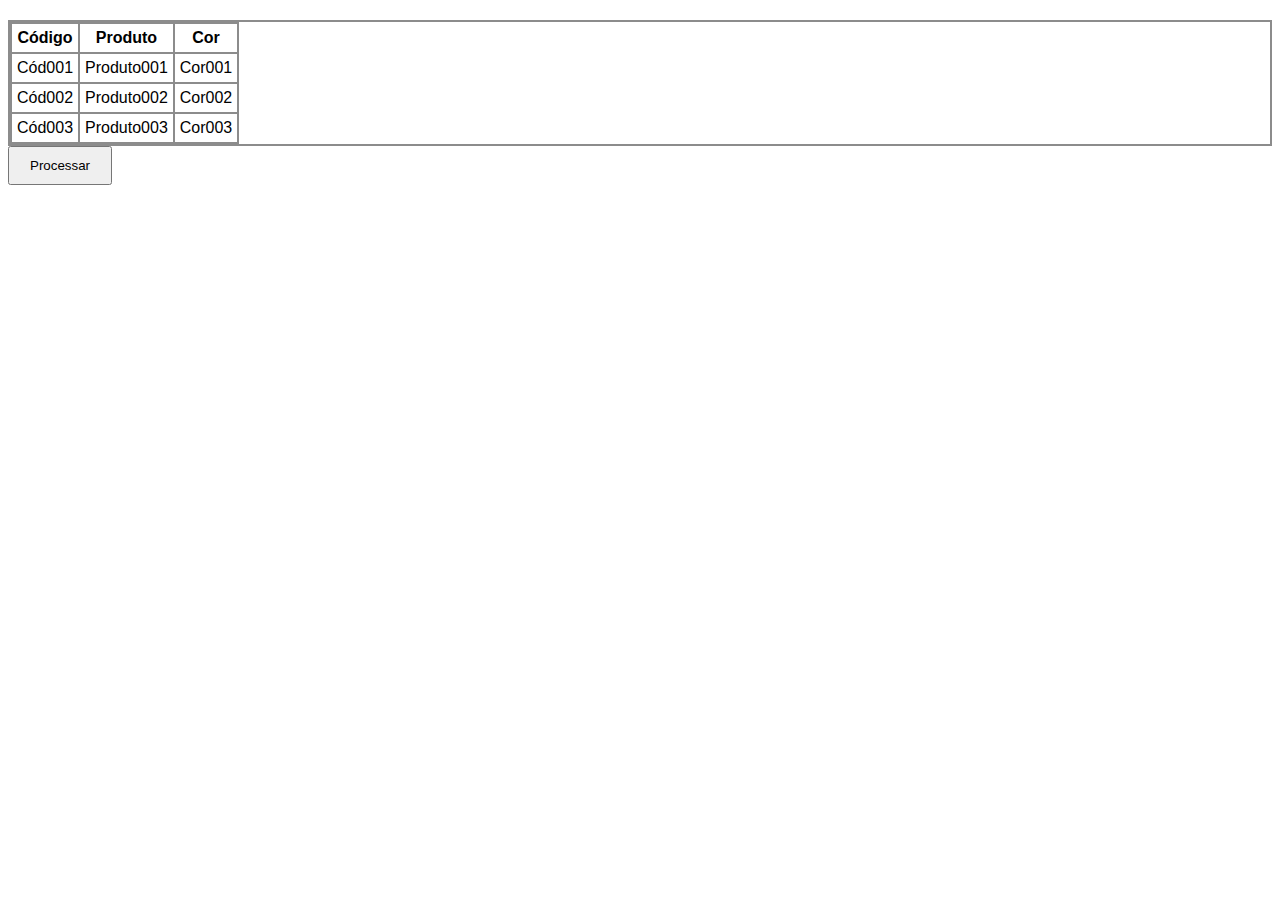
<file: ZIPs/Extraidos/tabela/tabela/indexCor.html>
<!DOCTYPE html>
<html lang="pt-br">
<head>
    <meta charset="UTF-8">
    <meta http-equiv="X-UA-Compatible" content="IE=edge">
    <meta name="viewport" content="width=device-width, initial-scale=1.0">
    <!-- <script src="https://code.jquery.com/jquery-3.6.1.min.js" integrity="sha256-o88AwQnZB+VDvE9tvIXrMQaPlFFSUTR+nldQm1LuPXQ=" crossorigin="anonymous"></script> -->
    <link rel="stylesheet" href="./styles/style.css" >

    <title>Tabelas</title>
</head>
<body>     
  <div id="tabela">
    <!-- <button>Obter</button> -->
    <div>
      <table id="table">   
        <thead id="thHeader">
          <tr id="headerhed">                                    
            <th>Código</th>
            <th>Produto</th>
            <th>Cor</th>                                               
          </tr>                                                                 
        </thead>
        <tbody id="tbody">    
        </tbody>
      </table>
      </div>
        <div>
            <button>Processar</button>
        </div>
    </div>
  </div>

  <script src="./js/script.js"></script>
</body>
</html>

<!-- https://www.youtube.com/watch?v=PmDtOBtZzhQ

https://www.youtube.com/watch?v=UUCplWncpOQ


-->
</file>
<file: Abas-Final/style/style.css>
.container {
    border: 3px solid grey;
    height: 98vh;
    width: 99vw;
    margin: 5px;
    padding: 5px;
}

#mmmhome {
    /* background-color: aqua; */
    /* border: 1px solid black; */
    height: 97vh;
    width: 98vw;

}

#abertura {
    background-color: yellow;
    border: 3px solid blue;
    height: 92.5vh;
    width: 98vw;
    margin: 5px;

}
</file>
<file: SiteWOL/CSS/style.css>
html {
    font-family: Arial, sans-serif;
    font-size: 18px;
}

body {
    margin: 0;
    padding: 0;
}

section {
    padding: 15px;
}

h2, h3, h4 {
    color: rgb(15, 40, 109)
}

hr {
    width: 100%;
    margin-top: 5vw;
    border: 1px solid rgb(115, 214, 253);
    box-shadow: 2px 2px 10px rgb(25, 78, 139);
}

.linksF {
    font-weight: bold;
    color: rgb(25, 78, 139);
    text-decoration: underline;
}

header {
    padding: 1vh;
    background-color: rgb(115, 214, 253);
    text-align: left;
    box-shadow: 2px 2px 10px rgb(25, 78, 139);
}

header div {
    display: flex;
    align-items: center;
    justify-content: space-between;
    gap: 20vw;
}

#imagemheader {
    width: 10vw;
    height: auto;
}

#menumanual, #menumain {
    margin: auto;
    margin-left: 91.4vw;
    font-weight: bold;
    background-color: rgb(76, 102, 151);
    color: white;
    padding: 10px;
    text-decoration: none;
    transition: 0.5s;
    border: 2px solid rgb(25, 78, 139);
    box-shadow: 2px 2px 10px rgb(25, 78, 139);
}

#menumanual:hover, #menumain:hover {
    margin: auto;
    transition: 0.5s;
    font-size: 20px;
    font-weight: bolder;
    text-decoration: underline;
    padding: 20px;
    margin-left: 90.6vw;
    border: 4px solid rgb(25, 78, 139);
}

#menumain {
    margin-left: 91.2vw;
}

#menumain:hover {
    margin-left: 90.3vw;
}

#titulo {
    font-weight: bolder;
    font-size: 50px;
}

#subtitulo {
    margin-bottom: 20px;
    margin-left: 0.4vw;
    font-size: medium;
    font-weight: bold;
}


#tituloInicial {
    display: flex;
    align-items: center;
    justify-content: space-between;
    background-color: rgb(235, 250, 250);
    padding: 20px;
    color: rgb(15, 40, 109);
    box-shadow: 2px 2px 10px rgb(25, 78, 139);
}

#titulesubtitulo {
    flex: 1;
    max-width: 1300px;
    min-width: 200px;
    height: auto;
}

#celular-desktop {
    height: auto;
    width: 20vw;
    margin-top: 40px;
}

#bloco1 {
    display: flex;
    justify-content: center;
    align-items: stretch;
    max-width: 1300px;
    min-width: 200px;
    gap: 10vw;
    text-align: justify;
    padding: 2vw;
    flex: 1;
    margin: 0 auto;
    margin-top: 10vh;
}

#titulo1, #titulo2 {
    text-align: center;
}

.bloco1e2 {
    flex: 1;
    background-color: rgb(235, 250, 250);
    padding: 20px;
    width: 50vw;
    height: auto;
    box-shadow: 2px 2px 10px rgb(127, 167, 255);
}
.bloco1e2 h3 {
    color: rgb(15, 40, 109)
}

#paragrafo1, #paragrafo2 {
    text-indent: 1em;
}

#bloco3 {
    max-width: 1300px;
    min-width: 200px;
    display: flex;
    align-items: flex-start;
    justify-items: left;
    gap: 20vw;
    width: 70vw;
    text-align: justify;
    margin: 0 auto;
    margin-top: 10vh;
    border: 2px solid rgb(235, 250, 250);
    box-sizing: border-box;
    padding: 25px;
    box-shadow: 2px 2px 10px rgb(127, 167, 255);
    margin-bottom: 10vw;
}

#titulo3 {
    text-align: center;
}

#comoconfig {
    flex: 1;
    max-width: 1300px;
    min-width: 200px;
    height: auto;
}

#comoconfigIMG {
    height: auto;
    width: 20vw;
    margin-top: 20px;
}

#bloco4, #bloco5 {
    max-width: 1300px;
    min-width: 200px;
    text-align: start;
    width: 55vw;
    margin-left: 1vw;
    margin-top: 4vw;
    background-color: rgb(235, 250, 250);
    padding: 20px;
    height: auto;
    box-shadow: 2px 2px 10px rgb(127, 167, 255);
}

#bloco5 ul p {
    width: 50vw;
}

#bloco5 ul {
    margin-top: 55px;
}

#paragrafo3, #paragrafo4 {
    text-indent: 1em;
}

.linkparagrafo3 {
    font-weight: bolder;
}

#paragrafolista {
    text-indent: 1em;
    text-align: start;
    width: 55vw;
}

#bloco6 {
    min-width: 200px;
    margin-right: 50vw;
    width: 100%;
    margin-top: 4vw;
    border: 2px solid rgb(235, 250, 250);
    box-sizing: border-box;
    padding: 20px;
    box-shadow: 2px 2px 10px rgb(127, 167, 255);
}

#teamviewer {
    display: flex;
    align-items: flex-start;
    justify-content: left;
    gap: 25vw;
    margin: 0 auto;
    margin-left: 2vw;
    width: 60vw;
    margin-top: 5vw;
}

#paragrafoteamviewer {
    width: 30vw;
    text-indent: 1em;
    text-align: left;

}

#teamviewerIMG{
    height: auto;
    width: 35vw;
    margin-top: 30px;
}

#parsec {
    display: flex;
    align-items: flex-start;
    justify-content: left;
    gap: 25vw;
    margin: 0 auto;
    margin-left: 2vw;
    width: 60vw;
    margin-top: 5vw;
}

#paragrafoparsec {
    width: 30vw;
    text-indent: 1em;
    text-align: left;

}

#parsecIMG{
    height: auto;
    width: 35vw;
    margin-top: 30px;
}

#google {
    display: flex;
    align-items: flex-start;
    justify-content: left;
    gap: 25vw;
    margin: 0 auto;
    margin-left: 2vw;
    width: 60vw;
    margin-top: 5vw;
}

#paragrafogoogle {
    width: 30vw;
    text-indent: 1em;
    text-align: left;

}

#googleIMG{
    height: auto;
    width: 35vw;
    margin-top: 30px;
}

footer {
    background-color: rgb(115, 214, 253);
    padding: 20px;
    text-align: left;
    font-weight: 100;
    font-size: 12px;
    position: relative;
    box-shadow: -2px -2px 10px rgb(25, 78, 139);
    margin-top: 2vw;
}


#contatofooter {
    font-weight: 100;
    text-align: left;
    position: absolute;
    top: 10px;
    right: 20px;
    padding: 10px;
}

 /* Media queries para alterar os tamanhos de forma responsiva dependendo da tela */

 @media (max-width: 920px) { 

    html {
        font-size: 15px;
    }

    #imagemheader {
        height: auto;
        width: 20vw;
    }

    #menumanual {
        margin-left: 80vw;
        padding: 5px;
    }

     #menumain {
        margin-left: 79vw;
        padding: 5px;
    }

    #menumanual:hover {
        margin-left: 78.4vw;
        font-size: 17px;
        padding: 10px;
        border: 3px solid rgb(25, 78, 139);
    }

    #menumain:hover {
        margin-left: 77vw;
        font-size: 17px;
        padding: 10px;
        border: 3px solid rgb(25, 78, 139);
    }

    #titulo {
        size: 35px;
    }

    #subtitulo {
        font-size: smaller;
        margin-top: -2.5em;
        line-height: 1.5;
    }

    #bloco1, #bloco3 {
        flex-direction: column;
        align-items: center;
    }

    #bloco4, #bloco5 {
        width: auto;
    }

    #bloco5 ul p {
        width: auto;
    }

     #comoconfigIMG {
        height: auto;
        width: 50vw;
        margin-top: -10vw;

    }

    #bloco6 {
        flex-direction: column;
        align-items: center;
        text-align: center;
        width: 100%;
    }

    #teamviewer {
        flex-direction: column;
        align-items: center;
        margin-left: 12vw;
    }

    #teamviewer p {
        text-align: justify;
        width: 100%;
    }

    #teamviewerIMG {
        height: auto;
        width: 70vw;
        margin-top: -20vw;

    }

    #parsec {
        flex-direction: column;
        align-items: center;
        margin-left: 12vw;
    }

    #parsec p {
        text-align: justify;
        width: 100%;
    }

    #parsecIMG {
        height: auto;
        width: 70vw;
        margin-top: -20vw;

    }

    #google {
        flex-direction: column;
        align-items: center;
        margin-left: 12vw;
    }

    #google p {
        text-align: justify;
        width: 100%;
    }

    #googleIMG {
        height: auto;
        width: 70vw;
        margin-top: -20vw;

    }

    footer #contatofooter {
        text-align: right;
        margin-top: 19vw;
    }

}
</file>
<file: ZIPs/Extraidos/exemplos/atividade12/style.css>
body {
    font-family: Arial, sans-serif;
    background-color: #f6f6f6;
    margin: 40px;
}

h1 {
    margin-bottom: 15px;
}

input {
    padding: 8px;
    width: 60%;
    margin-bottom: 15px;
    font-size: 14px;
}

table {
    width: 100%;
    border-collapse: collapse;
    background-color: white;
}

th, td {
    border: 1px solid #ccc;
    padding: 8px;
    text-align: left;
}

th {
    background-color: #e9e9e9;
}
</file>
<file: ZIPs/Extraidos/exemplos/exercicio05-json/estilo.css>
h1 {
  text-align: center;
}
</file>
<file: CSS/cadastro.css>
body {
    background-color: rgb(232, 232, 232);
}

#titulo {
    background-color: rgb(155, 242, 147);
    padding: 25px;
    margin-bottom: 1vw;
}

.fundo {
    font-size: 2.5vh;
    box-shadow: 1px 1px 10px rgb(0, 0, 0);
    margin: -0vh -10vh;
    padding: 5vh;
    background-color: rgb(201, 236, 197);
    margin-bottom: 2vw;
}

.espacoCampos {
    margin-top: 2vw;
}

#titulo1 {
    font-weight: bold;
    margin-top: 2vh;
    margin-bottom: 5vh;
}

#titulo2 {
    font-weight: bold;
    margin-top: 5vh;
    margin-bottom: 5vh;
}

#caixaTexto {
    height: 200px;

}

#botoes {
    margin-top: 4vw;
}

#salvar {
    background-color: rgb(90, 255, 101);
    color: black;
    border: none;
    font-weight: bold;
}

#limpar {
    font-weight: bold;
}
</file>
<file: CSS/tabela.css>
html {
    font-family: Arial, sans-serif;
    text-align: center;
}

body {
    background-image: url('../IMG/TabelaFundo.jpg');
    background-size: cover;
    background-position: center;
    background-repeat: no-repeat;
    
    position: relative;
    isolation: isolate;
}

body::after{
    content: '';
    position: absolute;
    z-index: -1;
    inset: 0;
    background-size: auto;
    opacity: 0.7;
    background-color: rgb(255, 255, 255);
    margin-bottom: -5vw;
    margin-left: -.4vw;
    margin-right: -.4vw;
}

table { 
    background-color: rgba(168, 242, 255, 0.958);
    /* border-collapse: collapse; */
    margin: 5vw auto;
}

tr {
    background-color: rgb(255, 255, 255);
}

th {
    font-weight: bolder;
}

td {
    /* border-collapse: collapse; */
    border: 2px solid black;
    font-size: 17px;
}

#tituloSimbolo {
    text-align: center;
    padding: 20px;
    font-size: 20px;
    
}

#simbSign th {
    padding: 7px;
    background-color: rgb(180, 250, 255);
}


#tabela1 th, #tabela2 th {
    /* border-collapse: collapse; */
    border: 2px solid black;
}

#tituloPaginaTab {
    background-color: rgb(94, 217, 255);
    padding: 20px;
    text-align: center;
    margin: -0.4vw;
    box-shadow: 2px 2px 2px black;
}

.tabela1TD1 {
    text-align: center;
    padding: 10px;
}

#tabela1 {
    width: 25vw;
    margin-top: 5vw;
    box-shadow:3px 3px 20px rgb(0, 86, 156);
    border: 2px solid black;
    border-radius: 5px;
}

#tabela2 {
    width: 80vw;
    box-shadow:3px 3px 20px rgb(0, 86, 156);
    border: 2px solid black;
    border-radius: 5px;
}

#tituloTabela {
    padding: 25px;
    font-size: 20px;
}

.tabela2TH2 {
    padding: 10px;
    background-color: rgb(180, 250, 255);
}



#tabela2 tbody td{
    padding: 5px;
    height: 2vw;
}

#caixatabela1 {
    display: flex;
    justify-content: center;
    align-items: flex-start;
    margin: auto;
    border: 2px solid black;
    margin-top: 5vw;
    width: 50vw;
    padding: 25px;
    background-color: white;
    box-shadow:3px 3px 20px rgb(0, 86, 156);
}

#caixatabela1 p {
    margin-top: 5vw;
    text-align: justify;
    width: 20vw;
    font-size: 17px;
}

#tituloSimbolo, #tituloTabela {
    background-color: rgb(106, 219, 253);
}
</file>
<file: SiteWOL/CSS/manual.css>
#aviso {
    background-color: rgb(235, 250, 250);
    padding: 20px;
    color: rgb(15, 40, 109);
    box-shadow: 2px 2px 10px rgb(25, 78, 139);
    margin-top: 5vw;
    margin-bottom: 5vw;
}

#antestitulo {
    margin-bottom: 5vw;
    
}

#titulopassos, #Segundotitulopassos {
    background-color: rgb(235, 250, 250);
    padding: 20px;
    height: auto;
    box-shadow: 2px 2px 10px rgb(127, 167, 255);
}
.manualsubtitulo {
    font-weight: bold;
    font-size: 14px;
    margin-top: -1vw;
}

#Segundotitulopassos {
    margin-top: 5vw;
}

#IMGmanual {
    margin-top: 2vw;
    width: 8vw;
}

.blocopassos {
    max-width: 1300px;
    min-width: 200px;
    width: 100%;
    margin: auto;
    display: flex;
    justify-content: center;
    align-items: flex-start;
    margin-top: 3vw;
    gap: 5vw;
}

#passo1 {
    border: 2px solid rgb(235, 250, 250);
    box-sizing: border-box;
    padding: 25px;
    box-shadow: 2px 2px 10px rgb(127, 167, 255);
    height: 40.7vw;
    

}

#imgpasso1 {
    margin-top: 5vw;
    width: 35vw;
}

#passo2 {
    border: 2px solid rgb(235, 250, 250);
    box-sizing: border-box;
    padding: 25px;
    box-shadow: 2px 2px 10px rgb(127, 167, 255);
    height: 40.7vw;
}

#imgpasso2 {
    margin-top: 4vw;
    width: 35vw;
}

#passo3 {
    border: 2px solid rgb(235, 250, 250);
    box-sizing: border-box;
    padding: 25px;
    box-shadow: 2px 2px 10px rgb(127, 167, 255);
}


#passo4 {
    border: 2px solid rgb(235, 250, 250);
    box-sizing: border-box;
    padding: 25px;
    box-shadow: 2px 2px 10px rgb(127, 167, 255);
}

#paragrafopasso4 {
    width: 45vw;
}

#paragrafopasso3 {
    width: 40vw;
}

#IMGpasso3 {
    max-width: 1300px;
    min-width: 200px;
    margin: auto;
    display: flex;
    justify-content: flex-start;
    align-items: center;
    gap: 10vw;
}

#IMGapp1, #IMGapp2 {
    width: 15vw;
    margin-top: 4.3vw;
    height: 30vw;
}

#IMGpasso4 {
    max-width: 1300px;
    min-width: 200px;
    margin: auto;
    display: flex;
    justify-content: flex-start;
    align-items: center;
    gap: 10vw;
}

#IMGapp3, #IMGapp4 {
    width: 15vw;
    margin-top: 2vw;
}

#ethernet {
    border: 2px solid rgb(235, 250, 250);
    box-sizing: border-box;
    padding: 25px;
    box-shadow: 2px 2px 10px rgb(127, 167, 255);
    margin: auto;
    text-align: center;
    margin-top: 5vw;
}

#IMGethernet {
    display: flex;
    justify-content: center;
    align-items: flex-start;
    gap: 10vw;
    margin-top: 5vw;
    margin-bottom: 5vw;
}

#IMGapp1, #IMGapp2, #IMGapp3, #IMGapp4, #ethernetimagem, #ethernetimagem, #imgpasso1, #imgpasso2, #imgpasso3 {
    box-shadow: 3px 3px 40px rgb(25, 78, 139);
    border: 3px solid rgb(25, 78, 139);
}

@media (max-width: 920px) {

    html {
        font-size: 15px;
    }

    .blocopassos {
        flex-direction: column;
        align-items: center;
        text-align: center
    }

    #passo1 p, #passo2 p {
        margin-bottom: 10vw;
    }

    #passo1, #passo2 {
        height: auto;
        margin-left: 1vw;
        text-align: center;
    }

    #imgpasso1, #imgpasso2 {
        margin-top: 60vw;
        align-items: center;
        width: 100%
    }

    #passo3 p {
        width: auto;
        text-align: center;
    }

    #passo3 {
        width: 100%;
        text-align: center;
    }

    #IMGpasso3 {
        flex-direction: column;
        margin: auto;
        margin-top: 10vw;
    }

    #IMGapp1, #IMGapp2 {
        width: 60vw;
        height: 110vw;
    }

    #passo4 p {
        width: auto;
        text-align: center;
    }
    #passo4 {
        width: 100%;
        text-align: center;
    }

    #IMGpasso4 {
        flex-direction: column;
        margin: auto;
        margin-top: 10vw;
    }

    #IMGapp3, #IMGapp4 {
        width: 60vw;
        height: 110vw;
    }

    #IMGapp1, #IMGapp2, #IMGapp3, #IMGapp4, #ethernetimagem, #ethernetimagem, #imgpasso1, #imgpasso2, #imgpasso3 {
        box-shadow: 1px 1px 25px rgb(25, 78, 139);
        border: 2px solid rgb(25, 78, 139);
        margin: auto;
    }
    
    #ethernet {
        width: 100%;
        margin: auto;
    }

    #IMGethernet {
        flex-direction: column;
    }

    #ethernetimagem, #ethernetimagem {
        margin-top: 10vw;
        width: 70vw;
    }
}
</file>
<file: ZIPs/Extraidos/tabela/tabela/styles/style.css>
/* * {
    padding:0;
    margin:0;
    vertical-align:baseline;
    list-style:none;
    border:0
}

body {
    font-family:Arial, Helvetica, sans-serif;
    font-size:12px;
    color:#333;
    background-color:#f4f4f4;

    text-align:center;

}    

/* 
  
  caption {
    caption-side: bottom;
    padding: 10px;
    font-weight: bold;
  }
  
  thead,
  tfoot {
    background-color: rgb(228 240 245);
  }
  
  th,
  td {
    border: 1px solid rgb(160 160 160);
    padding: 8px 10px;
  }
  
  td:last-of-type {
    text-align: center;
  }
  
  tbody > tr:nth-of-type(even) {
    background-color: rgb(237 238 242);
  }
  
  tfoot th {
    text-align: right;
  }
  
  tfoot td {
    font-weight: bold;
  }
   */


/* body {
   text-align: center;
} */

div {
   display: block;
}

button {
   display: block;
   padding: 10px 20px;
}

#table {
   display: block;
   margin-top: 20px;

}

table {
  border-collapse: collapse;
  border: 2px solid rgb(140 140 140);
  font-family: sans-serif;
  /* font-size: 0.8rem; */

}

th, td {
   border: 1px solid black;
   padding: 5px;
   border: 2px solid rgb(140 140 140);

}
</file>
